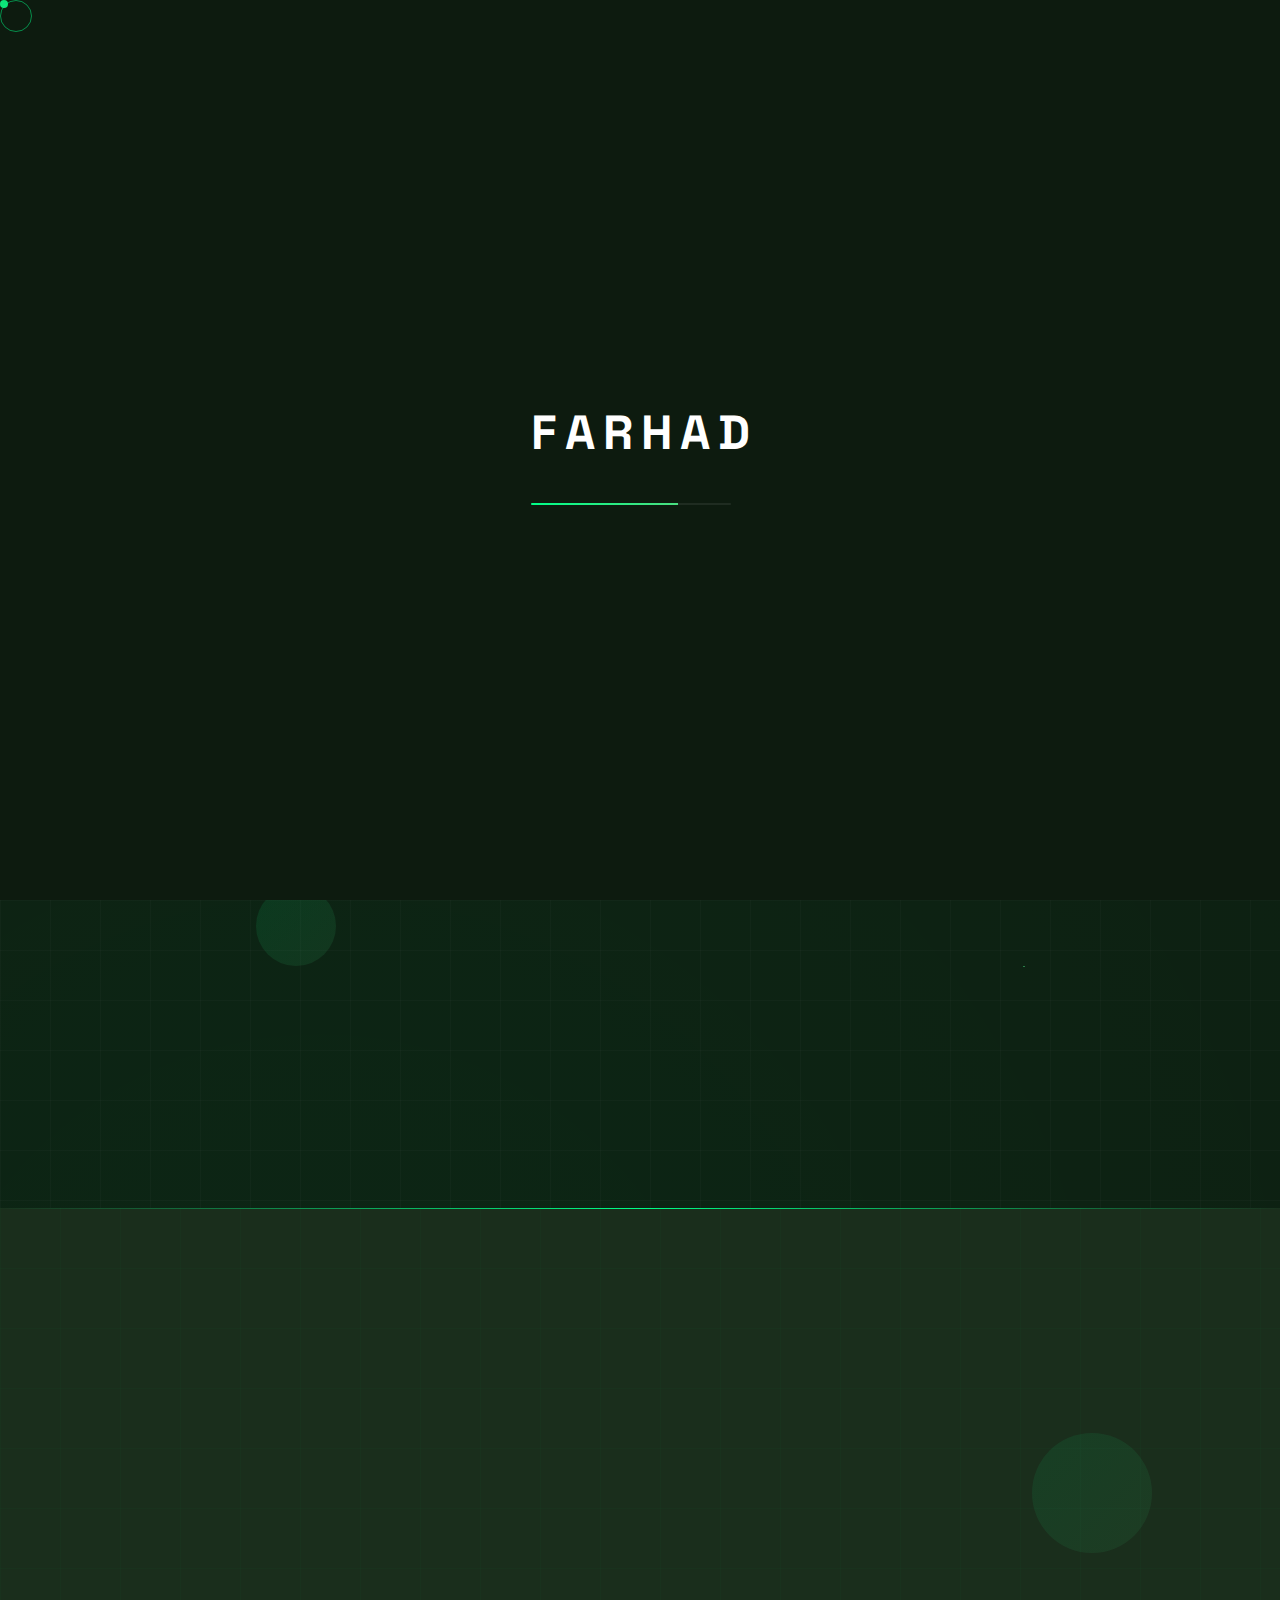
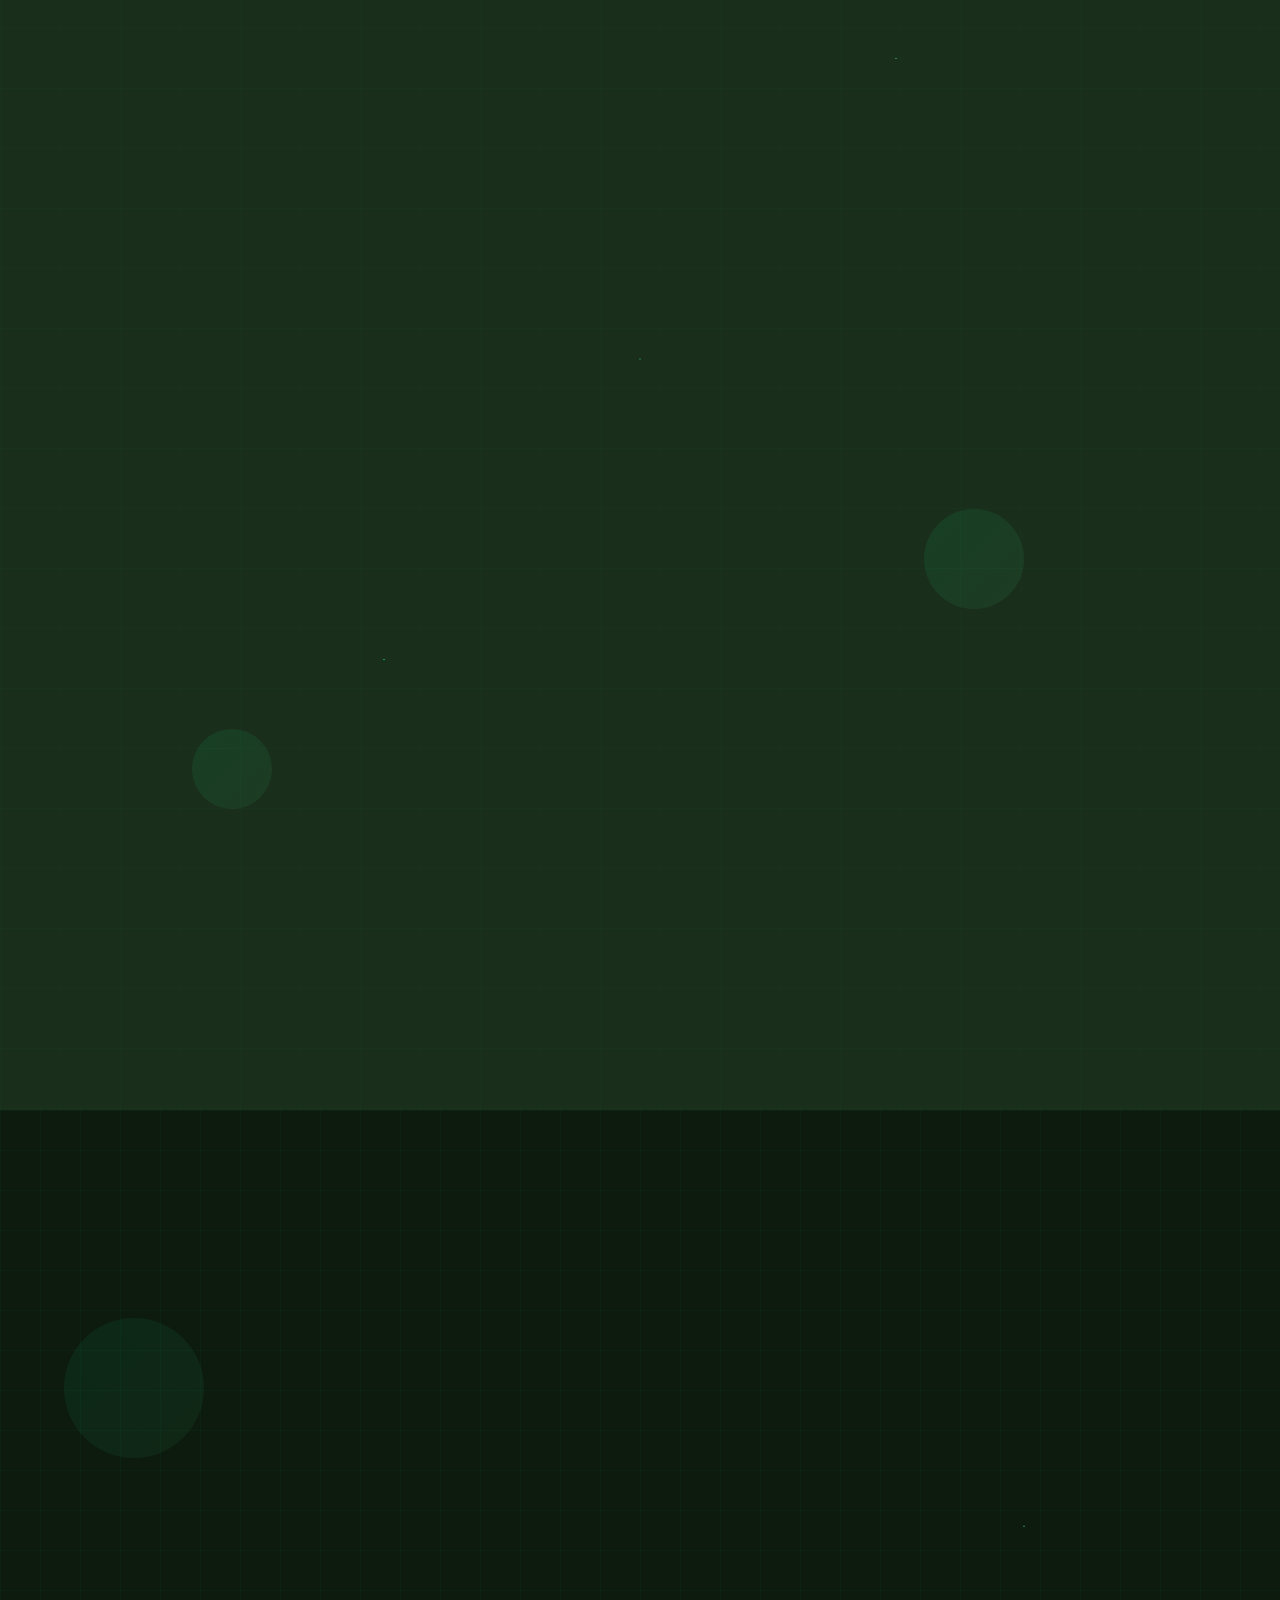
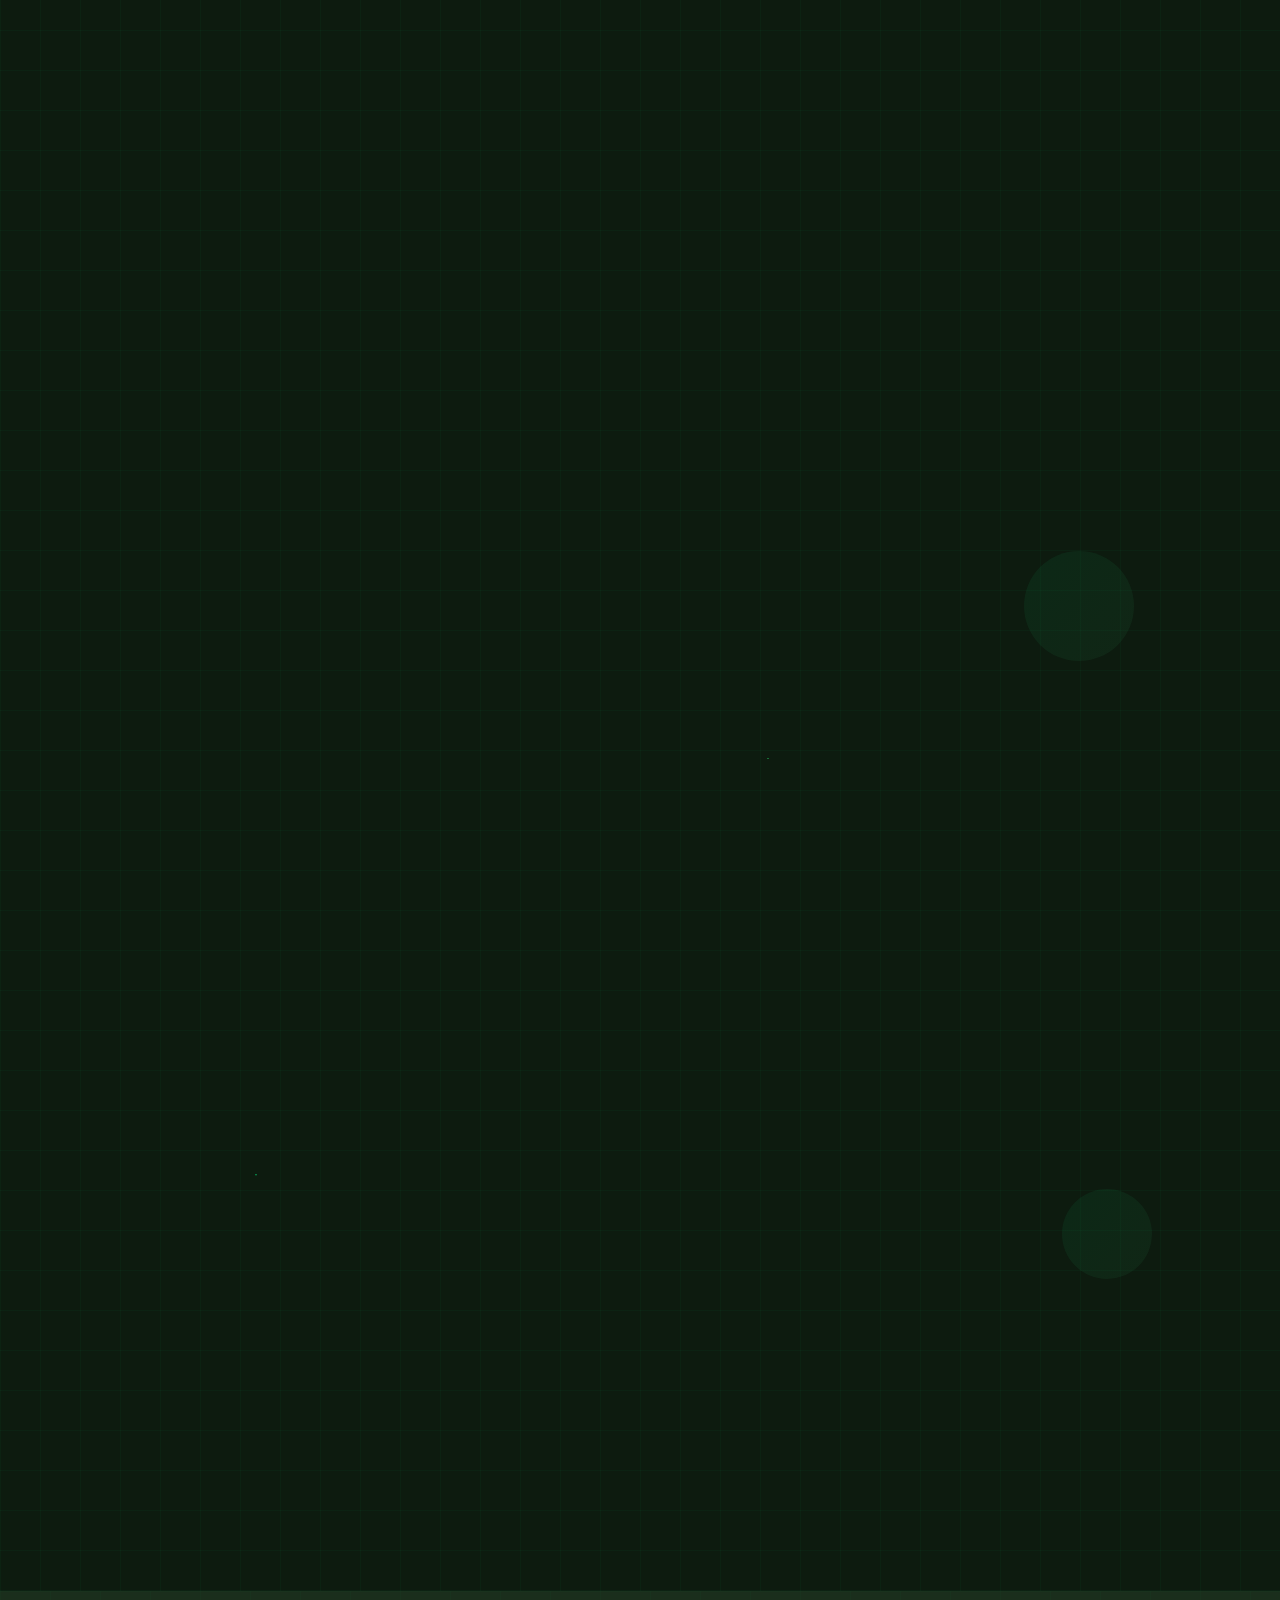
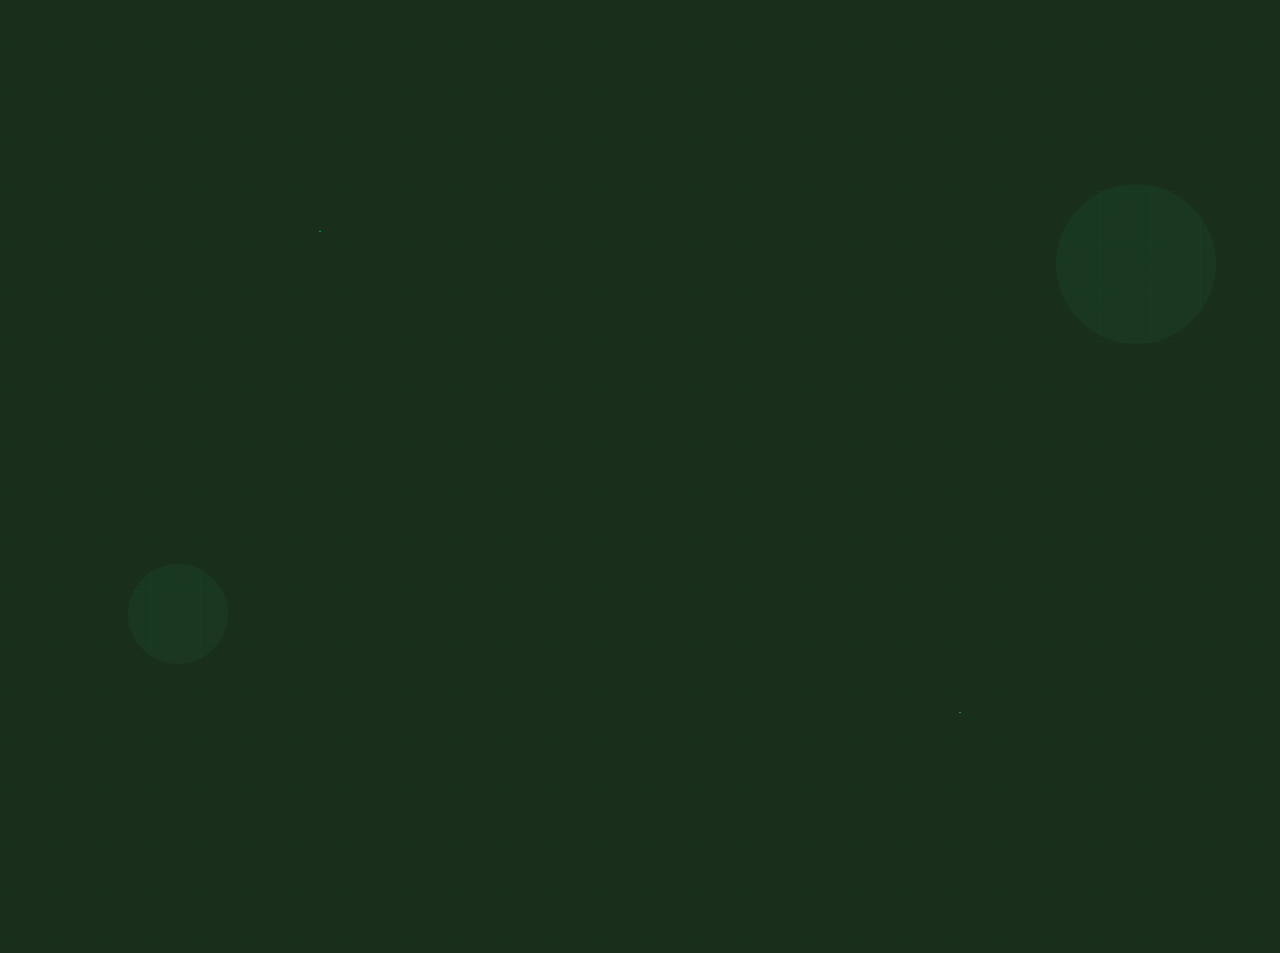
<file: index.html>
<!DOCTYPE html>
<html lang="en">
<head>
    <meta charset="UTF-8">
    <meta name="viewport" content="width=device-width, initial-scale=1.0">
    <meta name="description" content="Farhad Hossain - Creative Frontend Developer. Crafting digital experiences with modern web technologies.">
    <meta name="keywords" content="web developer, frontend developer, creative developer, UI/UX, React, JavaScript">
    <meta name="author" content="Farhad Hossain">

    <!-- Open Graph Meta Tags -->
    <meta property="og:title" content="Farhad Hossain - Creative Frontend Developer">
    <meta property="og:description" content="Crafting digital experiences with modern web technologies.">
    <meta property="og:type" content="website">
    <meta property="og:url" content="">
    <meta property="og:image" content="">

    <!-- Twitter Card Meta Tags -->
    <meta name="twitter:card" content="summary_large_image">
    <meta name="twitter:title" content="Farhad Hossain - Creative Frontend Developer">
    <meta name="twitter:description" content="Crafting digital experiences with modern web technologies.">
    <meta name="twitter:image" content="">

    <!-- Additional SEO Meta Tags -->
    <meta name="robots" content="index, follow">
    <meta name="language" content="English">
    <meta name="revisit-after" content="7 days">

    <title>Farhad Hossain - Creative Frontend Developer</title>

    <!-- Favicon -->
    <link rel="icon" type="image/svg+xml" href="assets/favicon.svg">

    <!-- Google Fonts -->
    <link href="https://fonts.googleapis.com/css2?family=Space+Grotesk:wght@300;400;500;600;700&family=JetBrains+Mono:wght@300;400;500;600&display=swap" rel="stylesheet">

    <!-- Custom Font - Whispering Signature -->
    <link href="https://fonts.googleapis.com/css2?family=Dancing+Script:wght@400;500;600;700&display=swap" rel="stylesheet">

    <!-- Font Awesome -->
    <link rel="stylesheet" href="https://cdnjs.cloudflare.com/ajax/libs/font-awesome/6.4.0/css/all.min.css">

    <!-- AOS Animation Library -->
    <link href="https://unpkg.com/aos@2.3.1/dist/aos.css" rel="stylesheet">

    <!-- Custom Fonts -->
    <link rel="stylesheet" href="fonts/fonts.css">

    <!-- Custom CSS -->
    <link rel="stylesheet" href="css/style.css">
</head>
<body>
    <!-- Cursor -->
    <div class="cursor"></div>
    <div class="cursor-follower"></div>

    <!-- Loading Screen -->
    <div class="loading-screen" id="loading-screen">
        <div class="loading-content">
            <div class="loading-text">
                <span>F</span><span>A</span><span>R</span><span>H</span><span>A</span><span>D</span>
            </div>
            <div class="loading-bar">
                <div class="loading-progress"></div>
            </div>
        </div>
    </div>

    <!-- Profile Circle -->
    <div class="profile-circle">
        <div class="profile-image">
            <img src="assets/pic.jpg" alt="Farhad Hossain" onerror="this.style.display='none'; this.nextElementSibling.style.display='flex';">
            <div class="profile-placeholder">
                <i class="fas fa-user"></i>
            </div>
        </div>
        <div class="status-dot"></div>
    </div>

    <!-- Hero Section -->
    <section id="home" class="hero">
        <div class="hero-bg">
            <div class="hero-grid"></div>
            <div class="hero-particles"></div>
            <div class="floating-elements">
                <div class="floating-shape shape-1"></div>
                <div class="floating-shape shape-2"></div>
                <div class="floating-shape shape-3"></div>
            </div>
        </div>

        <div class="hero-content">
            <div class="hero-main">
                <div class="hero-intro" data-aos="fade-up">
                    <div class="hero-greeting">
                        <span class="greeting-text">Hello, I'm</span>
                        <div class="name-highlight">
                            <span class="first-name">Farhad</span>
                            <span class="last-name">Hossain</span>
                        </div>
                    </div>
                </div>

                <div class="hero-title-section" data-aos="fade-up" data-aos-delay="200">
                    <h1 class="hero-title">
                        <span class="title-line">Frontend Developer</span>
                        <span class="title-line">& UI Designer</span>
                    </h1>
                    <div class="title-decoration">
                        <div class="decoration-line"></div>
                        <div class="decoration-dot"></div>
                    </div>
                </div>

                <div class="hero-description" data-aos="fade-up" data-aos-delay="400">
                    <p class="description-text">
                        I create <span class="highlight">beautiful</span> and <span class="highlight">functional</span>
                        web experiences that users love. Passionate about clean code, modern design,
                        and bringing ideas to life through technology.
                    </p>
                </div>

                <div class="hero-stats" data-aos="fade-up" data-aos-delay="600">
                    <div class="stat-item">
                        <span class="stat-number">3+</span>
                        <span class="stat-label">Years Experience</span>
                    </div>
                    <div class="stat-item">
                        <span class="stat-number">50+</span>
                        <span class="stat-label">Projects Completed</span>
                    </div>
                    <div class="stat-item">
                        <span class="stat-number">100%</span>
                        <span class="stat-label">Client Satisfaction</span>
                    </div>
                    <div class="stat-item">
                        <span class="stat-number">24/7</span>
                        <span class="stat-label">Available</span>
                    </div>
                </div>

                <div class="hero-actions" data-aos="fade-up" data-aos-delay="800">
                    <a href="#work" class="btn btn-primary">
                        <span>View My Work</span>
                        <i class="fas fa-arrow-right"></i>
                    </a>
                    <a href="#contact" class="btn btn-outline">
                        <span>Get In Touch</span>
                        <i class="fas fa-paper-plane"></i>
                    </a>
                    <div class="social-links">
                        <a href="#" class="social-link" title="GitHub">
                            <i class="fab fa-github"></i>
                        </a>
                        <a href="#" class="social-link" title="LinkedIn">
                            <i class="fab fa-linkedin"></i>
                        </a>
                        <a href="#" class="social-link" title="Twitter">
                            <i class="fab fa-twitter"></i>
                        </a>
                         <a href="#" class="social-link" title="Facebook">
                            <i class="fab fa-facebook"></i>
                        </a>
                    </div>
                </div>
            </div>

            <div class="hero-visual" data-aos="fade-up" data-aos-delay="1000">
                <div class="visual-container">
                    <div class="code-window">
                        <div class="window-header">
                            <div class="window-controls">
                                <span class="control red"></span>
                                <span class="control yellow"></span>
                                <span class="control green"></span>
                            </div>
                            <span class="window-title">portfolio.js</span>
                        </div>
                        <div class="window-content">
                            <div class="code-line">
                                <span class="line-number">1</span>
                                <span class="code-text">
                                    <span class="keyword">const</span>
                                    <span class="variable">developer</span> = {
                                </span>
                            </div>
                            <div class="code-line">
                                <span class="line-number">2</span>
                                <span class="code-text">
                                    &nbsp;&nbsp;<span class="property">name</span>:
                                    <span class="string">'Farhad Hossain'</span>,
                                </span>
                            </div>
                            <div class="code-line">
                                <span class="line-number">3</span>
                                <span class="code-text">
                                    &nbsp;&nbsp;<span class="property">skills</span>:
                                    <span class="array">['React', 'JS', 'CSS']</span>,
                                </span>
                            </div>
                            <div class="code-line">
                                <span class="line-number">4</span>
                                <span class="code-text">
                                    &nbsp;&nbsp;<span class="property">passion</span>:
                                    <span class="string">'Creating Amazing UX'</span>
                                </span>
                            </div>
                            <div class="code-line">
                                <span class="line-number">5</span>
                                <span class="code-text">};</span>
                            </div>
                        </div>
                    </div>
                    <div class="code-glow"></div>
                </div>
            </div>

            <div class="hero-bottom" data-aos="fade-up" data-aos-delay="1200">
                <div class="scroll-indicator">
                    <span>Discover More</span>
                    <div class="scroll-arrow">
                        <i class="fas fa-chevron-down"></i>
                    </div>
                </div>
            </div>
        </div>
    </section>

    <!-- About Section -->
    <section id="about" class="about">
        <div class="about-bg">
            <div class="about-grid"></div>
            <div class="about-particles"></div>
            <div class="about-floating-elements">
                <div class="about-floating-shape about-shape-1"></div>
                <div class="about-floating-shape about-shape-2"></div>
                <div class="about-floating-shape about-shape-3"></div>
            </div>
        </div>

        <div class="container">
            <div class="section-header" data-aos="fade-up">
                <span class="section-number">02</span>
                <h2 class="section-title">About Me</h2>
                <p class="section-subtitle">Get to know the person behind the code</p>
            </div>

            <div class="about-content">
                <div class="about-profile" data-aos="fade-right">
                    <div class="profile-image-container">
                        <div class="profile-image-wrapper">
                            <img src="assets/pic.jpg" alt="Farhad Hossain" class="profile-image" onerror="this.style.display='none'; this.nextElementSibling.style.display='flex';">
                            <div class="profile-placeholder">
                                <i class="fas fa-user"></i>
                            </div>
                        </div>
                        <div class="profile-border-animation"></div>
                        <div class="profile-glow"></div>
                    </div>

                    <div class="profile-info">
                        <h3 class="profile-name">Farhad Hossain</h3>
                        <p class="profile-title">Frontend Developer & UI Designer</p>
                        <div class="profile-location">
                            <i class="fas fa-map-marker-alt"></i>
                            <span>Bangladesh</span>
                        </div>
                    </div>
                </div>

                <div class="about-details" data-aos="fade-left">
                    <div class="about-text">
                        <h3>Who I Am</h3>
                        <p>
                            I'm a passionate frontend developer with a keen eye for design and a love for creating
                            seamless user experiences. With over 3 years of experience in web development, I specialize
                            in building modern, responsive websites and applications that not only look great but
                            perform exceptionally.
                        </p>
                        <p>
                            My journey in web development started with curiosity and has evolved into a career
                            driven by innovation and continuous learning. I believe in writing clean, maintainable
                            code and staying up-to-date with the latest technologies and best practices.
                        </p>

                        <div class="about-highlights">
                            <div class="highlight-item">
                                <i class="fas fa-code"></i>
                                <div>
                                    <h4>Clean Code</h4>
                                    <p>Writing maintainable and scalable code</p>
                                </div>
                            </div>
                            <div class="highlight-item">
                                <i class="fas fa-mobile-alt"></i>
                                <div>
                                    <h4>Responsive Design</h4>
                                    <p>Creating seamless experiences across all devices</p>
                                </div>
                            </div>
                            <div class="highlight-item">
                                <i class="fas fa-rocket"></i>
                                <div>
                                    <h4>Performance</h4>
                                    <p>Optimizing for speed and user experience</p>
                                </div>
                            </div>
                        </div>
                    </div>

                    <div class="skills-section">
                        <h3>Technical Skills</h3>
                        <div class="skills-grid">
                            <div class="skill-category">
                                <h4>Frontend Technologies</h4>
                                <div class="skill-list">
                                    <span class="skill-tag">React</span>
                                    <span class="skill-tag">JavaScript</span>
                                    <span class="skill-tag">TypeScript</span>
                                    <span class="skill-tag">Next.js</span>
                                    <span class="skill-tag">CSS3</span>
                                    <span class="skill-tag">HTML5</span>
                                    <span class="skill-tag">Tailwind CSS</span>
                                    <span class="skill-tag">SASS</span>
                                </div>
                            </div>
                            <div class="skill-category">
                                <h4>Tools & Design</h4>
                                <div class="skill-list">
                                    <span class="skill-tag">Git</span>
                                    <span class="skill-tag">Figma</span>
                                    <span class="skill-tag">VS Code</span>
                                    <span class="skill-tag">Webpack</span>
                                    <span class="skill-tag">Vite</span>
                                    <span class="skill-tag">Adobe XD</span>
                                </div>
                            </div>
                        </div>
                    </div>
                </div>
            </div>
        </div>
    </section>

    <!-- Work Section -->
    <section id="work" class="work">
        <div class="work-bg">
            <div class="work-grid"></div>
            <div class="work-particles"></div>
            <div class="work-floating-elements">
                <div class="work-floating-shape work-shape-1"></div>
                <div class="work-floating-shape work-shape-2"></div>
                <div class="work-floating-shape work-shape-3"></div>
            </div>
        </div>

        <div class="container">
            <div class="section-header" data-aos="fade-up">
                <span class="section-number">03</span>
                <h2 class="section-title">Featured Work</h2>
                <p class="section-subtitle">A showcase of my recent projects and creative solutions</p>
            </div>

            <div class="work-filter" data-aos="fade-up" data-aos-delay="200">
                <button class="filter-btn active" data-filter="all">All Projects</button>
                <button class="filter-btn" data-filter="web">Web Apps</button>
                <button class="filter-btn" data-filter="ecommerce">E-commerce</button>
                <button class="filter-btn" data-filter="ui">UI/UX</button>
                <button class="filter-btn" data-filter="portfolio">Portfolio</button>
            </div>

            <div class="projects-grid">
                <div class="project-item" data-category="ecommerce" data-aos="fade-up" data-aos-delay="300">
                    <div class="project-card">
                        <div class="project-image">
                            <div class="project-overlay">
                                <div class="overlay-content">
                                    <h3>NovaWear</h3>
                                    <p>Modern E-commerce Platform</p>
                                    <div class="project-links">
                                        <a href="https://novawear-ecommerce.vercel.app/" target="_blank" class="link-btn" title="Live Demo">
                                            <i class="fas fa-external-link-alt"></i>
                                        </a>
                                        <a href="https://github.com/farhad-iptv/novawear-ecommerce" target="_blank" class="link-btn" title="GitHub">
                                            <i class="fab fa-github"></i>
                                        </a>
                                    </div>
                                </div>
                            </div>
                            <div class="image-placeholder">
                                <i class="fas fa-shopping-cart"></i>
                            </div>
                        </div>
                        <div class="project-info">
                            <div class="project-meta">
                                <span class="project-category">E-commerce</span>
                                <span class="project-year">2024</span>
                            </div>
                            <h3 class="project-name">NovaWear</h3>
                            <p class="project-desc">Fashion retail platform with advanced filtering, shopping cart, and seamless checkout experience.</p>
                            <div class="project-tech">
                                <span>HTML</span>
                                <span>CSS</span>
                                <span>JavaScript</span>
                                <span>PHP</span>
                            </div>
                            <div class="project-actions">
                                <a href="https://novawear-ecommerce.vercel.app/" target="_blank" class="project-link">
                                    <i class="fas fa-external-link-alt"></i>
                                    Live Demo
                                </a>
                                <a href="https://github.com/farhad-iptv/novawear-ecommerce" target="_blank" class="project-link">
                                    <i class="fab fa-github"></i>
                                    GitHub
                                </a>
                            </div>
                        </div>
                    </div>
                </div>

                <div class="project-item" data-category="web" data-aos="fade-up" data-aos-delay="400">
                    <div class="project-card">
                        <div class="project-image">
                            <div class="project-overlay">
                                <div class="overlay-content">
                                    <h3>TrackFlow</h3>
                                    <p>Project Management Tool</p>
                                    <div class="project-links">
                                        <a href="https://trackflow-project.vercel.app/" target="_blank" class="link-btn" title="Live Demo">
                                            <i class="fas fa-external-link-alt"></i>
                                        </a>
                                        <a href="https://github.com/farhad-iptv/trackflow-project" target="_blank" class="link-btn" title="GitHub">
                                            <i class="fab fa-github"></i>
                                        </a>
                                    </div>
                                </div>
                            </div>
                            <div class="image-placeholder">
                                <i class="fas fa-chart-line"></i>
                            </div>
                        </div>
                        <div class="project-info">
                            <div class="project-meta">
                                <span class="project-category">Web App</span>
                                <span class="project-year">2024</span>
                            </div>
                            <h3 class="project-name">TrackFlow</h3>
                            <p class="project-desc">Comprehensive project management and workflow tracking application with real-time updates.</p>
                            <div class="project-tech">
                                <span>React</span>
                                <span>Node.js</span>
                                <span>MySQL</span>
                                <span>Socket.io</span>
                            </div>
                            <div class="project-actions">
                                <a href="https://trackflow-project.vercel.app/" target="_blank" class="project-link">
                                    <i class="fas fa-external-link-alt"></i>
                                    Live Demo
                                </a>
                                <a href="https://github.com/farhad-iptv/trackflow-project" target="_blank" class="project-link">
                                    <i class="fab fa-github"></i>
                                    GitHub
                                </a>
                            </div>
                        </div>
                    </div>
                </div>

                <div class="project-item" data-category="ui" data-aos="fade-up" data-aos-delay="500">
                    <div class="project-card">
                        <div class="project-image">
                            <div class="project-overlay">
                                <div class="overlay-content">
                                    <h3>TasteBite</h3>
                                    <p>Food Delivery Interface</p>
                                    <div class="project-links">
                                        <a href="https://tastebite-food.vercel.app/" target="_blank" class="link-btn" title="Live Demo">
                                            <i class="fas fa-external-link-alt"></i>
                                        </a>
                                        <a href="https://github.com/farhad-iptv/tastebite-food" target="_blank" class="link-btn" title="GitHub">
                                            <i class="fab fa-github"></i>
                                        </a>
                                    </div>
                                </div>
                            </div>
                            <div class="image-placeholder">
                                <i class="fas fa-utensils"></i>
                            </div>
                        </div>
                        <div class="project-info">
                            <div class="project-meta">
                                <span class="project-category">UI/UX</span>
                                <span class="project-year">2023</span>
                            </div>
                            <h3 class="project-name">TasteBite</h3>
                            <p class="project-desc">Intuitive food delivery app interface with smooth user experience and modern design.</p>
                            <div class="project-tech">
                                <span>HTML</span>
                                <span>SCSS</span>
                                <span>JavaScript</span>
                                <span>Figma</span>
                            </div>
                            <div class="project-actions">
                                <a href="https://tastebite-food.vercel.app/" target="_blank" class="project-link">
                                    <i class="fas fa-external-link-alt"></i>
                                    Live Demo
                                </a>
                                <a href="https://github.com/farhad-iptv/tastebite-food" target="_blank" class="project-link">
                                    <i class="fab fa-github"></i>
                                    GitHub
                                </a>
                            </div>
                        </div>
                    </div>
                </div>

                <div class="project-item" data-category="portfolio" data-aos="fade-up" data-aos-delay="600">
                    <div class="project-card">
                        <div class="project-image">
                            <div class="project-overlay">
                                <div class="overlay-content">
                                    <h3>Creative Portfolio</h3>
                                    <p>Personal Portfolio Website</p>
                                    <div class="project-links">
                                        <a href="https://my-demo-project-ashy.vercel.app/" target="_blank" class="link-btn" title="Live Demo">
                                            <i class="fas fa-external-link-alt"></i>
                                        </a>
                                        <a href="https://github.com/farhad-iptv/portfolio-website" target="_blank" class="link-btn" title="GitHub">
                                            <i class="fab fa-github"></i>
                                        </a>
                                    </div>
                                </div>
                            </div>
                            <div class="image-placeholder">
                                <i class="fas fa-user-circle"></i>
                            </div>
                        </div>
                        <div class="project-info">
                            <div class="project-meta">
                                <span class="project-category">Portfolio</span>
                                <span class="project-year">2024</span>
                            </div>
                            <h3 class="project-name">Creative Portfolio</h3>
                            <p class="project-desc">Modern, responsive portfolio website with dark theme and smooth animations.</p>
                            <div class="project-tech">
                                <span>HTML</span>
                                <span>CSS</span>
                                <span>JavaScript</span>
                                <span>AOS</span>
                            </div>
                            <div class="project-actions">
                                <a href="https://my-demo-project-ashy.vercel.app/" target="_blank" class="project-link">
                                    <i class="fas fa-external-link-alt"></i>
                                    Live Demo
                                </a>
                                <a href="https://github.com/farhad-iptv/portfolio-website" target="_blank" class="project-link">
                                    <i class="fab fa-github"></i>
                                    GitHub
                                </a>
                            </div>
                        </div>
                    </div>
                </div>

                <div class="project-item" data-category="web" data-aos="fade-up" data-aos-delay="700">
                    <div class="project-card">
                        <div class="project-image">
                            <div class="project-overlay">
                                <div class="overlay-content">
                                    <h3>WeatherNow</h3>
                                    <p>Weather Dashboard App</p>
                                    <div class="project-links">
                                        <a href="https://weathernow-dashboard.vercel.app/" target="_blank" class="link-btn" title="Live Demo">
                                            <i class="fas fa-external-link-alt"></i>
                                        </a>
                                        <a href="https://github.com/farhad-iptv/weathernow-dashboard" target="_blank" class="link-btn" title="GitHub">
                                            <i class="fab fa-github"></i>
                                        </a>
                                    </div>
                                </div>
                            </div>
                            <div class="image-placeholder">
                                <i class="fas fa-cloud-sun"></i>
                            </div>
                        </div>
                        <div class="project-info">
                            <div class="project-meta">
                                <span class="project-category">Web App</span>
                                <span class="project-year">2023</span>
                            </div>
                            <h3 class="project-name">WeatherNow</h3>
                            <p class="project-desc">Real-time weather dashboard with location-based forecasts and interactive maps.</p>
                            <div class="project-tech">
                                <span>React</span>
                                <span>API</span>
                                <span>CSS3</span>
                                <span>Charts.js</span>
                            </div>
                            <div class="project-actions">
                                <a href="https://weathernow-dashboard.vercel.app/" target="_blank" class="project-link">
                                    <i class="fas fa-external-link-alt"></i>
                                    Live Demo
                                </a>
                                <a href="https://github.com/farhad-iptv/weathernow-dashboard" target="_blank" class="project-link">
                                    <i class="fab fa-github"></i>
                                    GitHub
                                </a>
                            </div>
                        </div>
                    </div>
                </div>

                <div class="project-item" data-category="ecommerce" data-aos="fade-up" data-aos-delay="800">
                    <div class="project-card">
                        <div class="project-image">
                            <div class="project-overlay">
                                <div class="overlay-content">
                                    <h3>TechStore</h3>
                                    <p>Electronics E-commerce</p>
                                    <div class="project-links">
                                        <a href="https://techstore-electronics.vercel.app/" target="_blank" class="link-btn" title="Live Demo">
                                            <i class="fas fa-external-link-alt"></i>
                                        </a>
                                        <a href="https://github.com/farhad-iptv/techstore-electronics" target="_blank" class="link-btn" title="GitHub">
                                            <i class="fab fa-github"></i>
                                        </a>
                                    </div>
                                </div>
                            </div>
                            <div class="image-placeholder">
                                <i class="fas fa-laptop"></i>
                            </div>
                        </div>
                        <div class="project-info">
                            <div class="project-meta">
                                <span class="project-category">E-commerce</span>
                                <span class="project-year">2023</span>
                            </div>
                            <h3 class="project-name">TechStore</h3>
                            <p class="project-desc">Electronics e-commerce platform with product comparison and review system.</p>
                            <div class="project-tech">
                                <span>Vue.js</span>
                                <span>Laravel</span>
                                <span>MySQL</span>
                                <span>Stripe</span>
                            </div>
                            <div class="project-actions">
                                <a href="https://techstore-electronics.vercel.app/" target="_blank" class="project-link">
                                    <i class="fas fa-external-link-alt"></i>
                                    Live Demo
                                </a>
                                <a href="https://github.com/farhad-iptv/techstore-electronics" target="_blank" class="project-link">
                                    <i class="fab fa-github"></i>
                                    GitHub
                                </a>
                            </div>
                        </div>
                    </div>
                </div>
            </div>

            <div class="work-cta" data-aos="fade-up" data-aos-delay="900">
                <h3>Interested in working together?</h3>
                <p>I'm always excited to take on new challenges and bring creative ideas to life.</p>
                <a href="#contact" class="btn btn-primary">
                    <span>Let's Talk</span>
                    <i class="fas fa-arrow-right"></i>
                </a>
            </div>
        </div>
    </section>

    <!-- Footer Section -->
    <footer id="contact" class="footer">
        <div class="footer-bg">
            <div class="footer-grid"></div>
            <div class="footer-particles"></div>
            <div class="footer-floating-elements">
                <div class="footer-floating-shape footer-shape-1"></div>
                <div class="footer-floating-shape footer-shape-2"></div>
            </div>
        </div>

        <div class="container">
            <div class="footer-content">
                <div class="footer-main" data-aos="fade-up">
                    <div class="footer-intro">
                        <div class="intro-badge">
                            <i class="fas fa-rocket"></i>
                            <span>Let's Work Together</span>
                        </div>
                        <h2 class="footer-title">Ready to Start Your Next Project?</h2>
                        <p class="footer-subtitle">
                            Transform your ideas into stunning digital experiences. Let's collaborate and create something extraordinary.
                        </p>
                        <div class="intro-features">
                            <div class="feature-item">
                                <i class="fas fa-lightning-bolt"></i>
                                <span>Fast Delivery</span>
                            </div>
                            <div class="feature-item">
                                <i class="fas fa-palette"></i>
                                <span>Creative Design</span>
                            </div>
                            <div class="feature-item">
                                <i class="fas fa-code"></i>
                                <span>Clean Code</span>
                            </div>
                        </div>
                    </div>

                    <div class="contact-methods">
                        <div class="contact-item" data-aos="fade-up" data-aos-delay="200">
                            <div class="contact-icon">
                                <i class="fas fa-envelope"></i>
                            </div>
                            <div class="contact-info">
                                <h3>Email Me</h3>
                                <p>hossainfarhad491@gmail.com</p>
                                <a href="mailto:hossainfarhad491@gmail.com" class="contact-link">Send Message</a>
                            </div>
                        </div>

                        <div class="contact-item" data-aos="fade-up" data-aos-delay="300">
                            <div class="contact-icon">
                                <i class="fas fa-phone"></i>
                            </div>
                            <div class="contact-info">
                                <h3>Call Me</h3>
                                <p>+8801993-813413</p>
                                <a href="tel:+8801993-813413" class="contact-link">Call Now</a>
                            </div>
                        </div>

                        <div class="contact-item" data-aos="fade-up" data-aos-delay="400">
                            <div class="contact-icon">
                                <i class="fas fa-map-marker-alt"></i>
                            </div>
                            <div class="contact-info">
                                <h3>Location</h3>
                                <p>Jashore, Khulna, Bangladesh</p>
                                <a href="#" class="contact-link">View Map</a>
                            </div>
                        </div>
                    </div>

                    <div class="footer-cta" data-aos="fade-up" data-aos-delay="500">
                        <h3>Ready to Start Your Project?</h3>
                        <div class="cta-buttons">
                            <a href="mailto:hossainfarhad491@gmail.com" class="btn btn-primary">
                                <span>Get In Touch</span>
                                <i class="fas fa-paper-plane"></i>
                            </a>
                            <a href="#" class="btn btn-outline">
                                <span>Download CV</span>
                                <i class="fas fa-download"></i>
                            </a>
                        </div>
                    </div>
                </div>
            </div>

            <div class="footer-bottom" data-aos="fade-up" data-aos-delay="700">
                <div class="footer-divider"></div>
                <div class="footer-bottom-content">
                    <div class="footer-brand">
                        <span class="brand-name">Farhad Hossain</span>
                        <span class="brand-tagline">Frontend Developer & UI Designer</span>
                    </div>
                    <div class="footer-copyright">
                        <p>&copy; 2025 | All rights reserved.</p>
                        <p>Made with <i class="fas fa-heart"></i> using HTML, CSS & JavaScript</p>
                    </div>
                    <div class="footer-status">
                        <div class="status-indicator">
                            <div class="status-dot"></div>
                            <span>Available for work</span>
                        </div>
                    </div>
                </div>
            </div>
        </div>
    </footer>

    <!-- Scripts -->
    <script src="https://unpkg.com/aos@2.3.1/dist/aos.js"></script>
    <script src="js/script.js"></script>
</body>
</html>
</file>
<file: fonts/fonts.css>
/* ===== CUSTOM FONTS ===== */

/* Whispering Signature Font */
/* To use the actual Whispering Signature font, place the font files in this folder and uncomment below: */

/*
@font-face {
  font-family: 'Whispering Signature';
  src: url('./WhisperingSignature.woff2') format('woff2'),
       url('./WhisperingSignature.woff') format('woff'),
       url('./WhisperingSignature.ttf') format('truetype');
  font-weight: normal;
  font-style: normal;
  font-display: swap;
}
*/

/* Fallback signature-style fonts */
@import url('https://fonts.googleapis.com/css2?family=Dancing+Script:wght@400;500;600;700&display=swap');
@import url('https://fonts.googleapis.com/css2?family=Great+Vibes&display=swap');
@import url('https://fonts.googleapis.com/css2?family=Allura&display=swap');

/* Font stack with multiple signature-style options */
.signature-font {
  font-family: 'Whispering Signature', 'Dancing Script', 'Great Vibes', 'Allura', cursive;
}

/* Instructions for adding Whispering Signature font:
1. Download the Whispering Signature font files (.ttf, .woff, .woff2)
2. Place them in the portfolio2/fonts/ folder
3. Uncomment the @font-face declaration above
4. Update the file paths if needed
5. The font will automatically be used as the primary choice
*/
</file>
<file: css/style.css>
/* ===== CUSTOM FONTS ===== */
@import url('../fonts/fonts.css');

/* Signature-style fonts for name */
@import url('https://fonts.googleapis.com/css2?family=Dancing+Script:wght@400;500;600;700&display=swap');
@import url('https://fonts.googleapis.com/css2?family=Great+Vibes&display=swap');
@import url('https://fonts.googleapis.com/css2?family=Allura&display=swap');

/* ===== DESIGN SYSTEM ===== */
:root {
  /* Color Palette - Greenish Theme */
  --bg-primary: #0D1B0F;
  --bg-secondary: #1A2E1C;
  --bg-tertiary: #2D4A30;
  --bg-glass: rgba(255, 255, 255, 0.03);
  --bg-glass-hover: rgba(255, 255, 255, 0.06);

  --text-primary: #FFFFFF;
  --text-secondary: #D1E7DD;
  --text-muted: #A3C9AA;
  --text-accent: #00FF88;

  --accent-primary: #00FF88;
  --accent-secondary: #4ADE80;
  --accent-tertiary: #22C55E;
  --accent-gradient: linear-gradient(135deg, #00FF88 0%, #4ADE80 100%);
  --accent-gradient-alt: linear-gradient(135deg, #22C55E 0%, #00FF88 100%);

  --border-primary: rgba(255, 255, 255, 0.08);
  --border-accent: rgba(0, 255, 136, 0.3);

  --shadow-sm: 0 2px 8px rgba(0, 0, 0, 0.1);
  --shadow-md: 0 8px 32px rgba(0, 0, 0, 0.2);
  --shadow-lg: 0 16px 64px rgba(0, 0, 0, 0.3);
  --shadow-glow: 0 0 40px rgba(0, 255, 136, 0.15);

  /* Typography */
  --font-primary: 'Space Grotesk', sans-serif;
  --font-mono: 'JetBrains Mono', monospace;
  --font-signature: 'Whispering Signature', 'Dancing Script', 'Great Vibes', 'Allura', cursive;

  /* Spacing */
  --section-padding: 8rem 0;
  --container-max-width: 1400px;
  --container-padding: 0 3rem;

  /* Border Radius */
  --radius-sm: 0.5rem;
  --radius-md: 1rem;
  --radius-lg: 1.5rem;
  --radius-xl: 2rem;

  /* Transitions */
  --transition-fast: all 0.2s cubic-bezier(0.4, 0, 0.2, 1);
  --transition-normal: all 0.3s cubic-bezier(0.4, 0, 0.2, 1);
  --transition-slow: all 0.6s cubic-bezier(0.4, 0, 0.2, 1);

  /* Z-index */
  --z-cursor: 9999;
  --z-loading: 9998;
  --z-nav: 1000;
  --z-overlay: 100;
}

/* ===== RESET & BASE STYLES ===== */
*,
*::before,
*::after {
  margin: 0;
  padding: 0;
  box-sizing: border-box;
}

html {
  scroll-behavior: smooth;
  font-size: 16px;
  overflow-x: hidden;
}

body {
  font-family: var(--font-primary);
  background: var(--bg-primary);
  background-image:
    radial-gradient(circle at 25% 25%, rgba(0, 255, 136, 0.05) 0%, transparent 50%),
    radial-gradient(circle at 75% 75%, rgba(74, 222, 128, 0.05) 0%, transparent 50%);
  color: var(--text-primary);
  line-height: 1.6;
  overflow-x: hidden;
  min-height: 100vh;
  font-weight: 400;
  -webkit-font-smoothing: antialiased;
  -moz-osx-font-smoothing: grayscale;
}

.container {
  max-width: var(--container-max-width);
  margin: 0 auto;
  padding: var(--container-padding);
}

/* ===== CUSTOM CURSOR ===== */
.cursor {
  position: fixed;
  width: 8px;
  height: 8px;
  background: var(--accent-primary);
  border-radius: 50%;
  pointer-events: none;
  z-index: var(--z-cursor);
  transition: var(--transition-fast);
  mix-blend-mode: difference;
}

.cursor-follower {
  position: fixed;
  width: 32px;
  height: 32px;
  border: 1px solid var(--accent-primary);
  border-radius: 50%;
  pointer-events: none;
  z-index: var(--z-cursor);
  transition: var(--transition-normal);
  opacity: 0.5;
}

/* ===== LOADING SCREEN ===== */
.loading-screen {
  position: fixed;
  top: 0;
  left: 0;
  width: 100%;
  height: 100%;
  background: var(--bg-primary);
  display: flex;
  align-items: center;
  justify-content: center;
  z-index: var(--z-loading);
  transition: var(--transition-slow);
}

.loading-content {
  text-align: center;
}

.loading-text {
  font-size: 3rem;
  font-weight: 700;
  margin-bottom: 2rem;
  display: flex;
  gap: 0.5rem;
}

.loading-text span {
  display: inline-block;
  animation: loadingBounce 1.4s ease-in-out infinite both;
}

.loading-text span:nth-child(1) { animation-delay: -0.32s; }
.loading-text span:nth-child(2) { animation-delay: -0.16s; }
.loading-text span:nth-child(3) { animation-delay: 0s; }
.loading-text span:nth-child(4) { animation-delay: 0.16s; }
.loading-text span:nth-child(5) { animation-delay: 0.32s; }
.loading-text span:nth-child(6) { animation-delay: 0.48s; }

.loading-bar {
  width: 200px;
  height: 2px;
  background: var(--border-primary);
  border-radius: 1px;
  overflow: hidden;
}

.loading-progress {
  height: 100%;
  background: var(--accent-gradient);
  width: 0%;
  animation: loadingProgress 2s ease-in-out infinite;
}

@keyframes loadingBounce {
  0%, 80%, 100% {
    transform: scale(1);
    color: var(--text-secondary);
  }
  40% {
    transform: scale(1.2);
    color: var(--accent-primary);
  }
}

@keyframes loadingProgress {
  0% { width: 0%; }
  50% { width: 70%; }
  100% { width: 100%; }
}

/* ===== PROFILE CIRCLE ===== */
.profile-circle {
  position: fixed;
  top: 2rem;
  right: 2rem;
  width: 80px;
  height: 80px;
  z-index: var(--z-nav);
  cursor: pointer;
  transition: var(--transition-normal);
}

.profile-circle:hover {
  transform: scale(1.05);
}

.profile-image {
  width: 100%;
  height: 100%;
  border-radius: 50%;
  overflow: hidden;
  border: 3px solid var(--accent-primary);
  background: var(--bg-secondary);
  position: relative;
  box-shadow: 0 8px 32px rgba(0, 255, 136, 0.3);
}

.profile-image img {
  width: 100%;
  height: 100%;
  object-fit: cover;
  border-radius: 50%;
}

.profile-placeholder {
  position: absolute;
  top: 0;
  left: 0;
  width: 100%;
  height: 100%;
  display: none;
  align-items: center;
  justify-content: center;
  background: var(--bg-tertiary);
  color: var(--text-muted);
  font-size: 2rem;
  border-radius: 50%;
}

.status-dot {
  position: absolute;
  bottom: 8px;
  right: 8px;
  width: 16px;
  height: 16px;
  background: var(--accent-primary);
  border: 3px solid var(--bg-primary);
  border-radius: 50%;
  animation: pulse 2s infinite;
}

@keyframes pulse {
  0% {
    box-shadow: 0 0 0 0 rgba(0, 255, 136, 0.7);
  }
  70% {
    box-shadow: 0 0 0 10px rgba(0, 255, 136, 0);
  }
  100% {
    box-shadow: 0 0 0 0 rgba(0, 255, 136, 0);
  }
}

/* ===== HERO SECTION ===== */
.hero {
  min-height: 100vh;
  display: flex;
  flex-direction: column;
  justify-content: center;
  position: relative;
  padding: 2rem 0;
  overflow: hidden;
}

.hero-bg {
  position: absolute;
  top: 0;
  left: 0;
  width: 100%;
  height: 100%;
  z-index: -1;
}

.hero-grid {
  position: absolute;
  top: 0;
  left: 0;
  width: 100%;
  height: 100%;
  background-image:
    linear-gradient(rgba(255, 255, 255, 0.02) 1px, transparent 1px),
    linear-gradient(90deg, rgba(255, 255, 255, 0.02) 1px, transparent 1px);
  background-size: 50px 50px;
  animation: gridMove 20s linear infinite;
}

.hero-particles {
  position: absolute;
  top: 0;
  left: 0;
  width: 100%;
  height: 100%;
  background: radial-gradient(circle at 20% 20%, var(--accent-primary) 0px, transparent 1px),
              radial-gradient(circle at 80% 80%, var(--accent-secondary) 0px, transparent 1px),
              radial-gradient(circle at 40% 60%, var(--accent-tertiary) 0px, transparent 1px);
  animation: particleFloat 15s ease-in-out infinite;
}

.floating-elements {
  position: absolute;
  top: 0;
  left: 0;
  width: 100%;
  height: 100%;
  pointer-events: none;
}

.floating-shape {
  position: absolute;
  border-radius: 50%;
  background: linear-gradient(135deg, var(--accent-primary), var(--accent-secondary));
  opacity: 0.1;
  animation: floatShape 20s ease-in-out infinite;
}

.shape-1 {
  width: 100px;
  height: 100px;
  top: 20%;
  left: 10%;
  animation-delay: 0s;
}

.shape-2 {
  width: 150px;
  height: 150px;
  top: 60%;
  right: 15%;
  animation-delay: -7s;
}

.shape-3 {
  width: 80px;
  height: 80px;
  bottom: 20%;
  left: 20%;
  animation-delay: -14s;
}

@keyframes gridMove {
  0% { transform: translate(0, 0); }
  100% { transform: translate(50px, 50px); }
}

@keyframes particleFloat {
  0%, 100% { opacity: 0.3; transform: translateY(0px); }
  50% { opacity: 0.6; transform: translateY(-20px); }
}

@keyframes floatShape {
  0%, 100% {
    transform: translateY(0px) rotate(0deg);
    opacity: 0.1;
  }
  33% {
    transform: translateY(-30px) rotate(120deg);
    opacity: 0.2;
  }
  66% {
    transform: translateY(20px) rotate(240deg);
    opacity: 0.15;
  }
}

.hero-content {
  display: grid;
  grid-template-columns: 1fr 1fr;
  gap: 4rem;
  align-items: center;
  width: 100%;
  max-width: var(--container-max-width);
  margin: 0 auto;
  padding: var(--container-padding);
  z-index: 2;
  min-height: 80vh;
}

.hero-main {
  display: flex;
  flex-direction: column;
  gap: 2rem;
  text-align: left;
  justify-content: center;
}

/* Hero Intro Styles */
.hero-intro {
  display: flex;
  flex-direction: column;
  gap: 1rem;
}

.hero-greeting {
  display: flex;
  flex-direction: column;
  gap: 0.5rem;
}

.greeting-text {
  font-size: 1.2rem;
  color: var(--text-secondary);
  font-weight: 400;
}

.name-highlight {
  display: flex;
  flex-direction: column;
  gap: 0.25rem;
}

.first-name,
.last-name {
  font-family: var(--font-signature);
  font-size: 4rem;
  font-weight: 600;
  line-height: 0.9;
  background: var(--accent-gradient);
  -webkit-background-clip: text;
  -webkit-text-fill-color: transparent;
  background-clip: text;
  font-style: normal;
  letter-spacing: 0.02em;
  text-shadow: 0 2px 10px rgba(0, 255, 136, 0.3);
}

.last-name {
  margin-left: 2rem;
  opacity: 0.9;
  font-weight: 500;
}

/* Hero Title Section */
.hero-title-section {
  display: flex;
  flex-direction: column;
  gap: 1rem;
}

.hero-title {
  font-size: clamp(2.5rem, 6vw, 4rem);
  font-weight: 600;
  line-height: 1.2;
  color: var(--text-primary);
}

.title-line {
  display: block;
  position: relative;
}

.title-line:first-child {
  color: var(--text-primary);
}

.title-line:last-child {
  background: var(--accent-gradient);
  -webkit-background-clip: text;
  -webkit-text-fill-color: transparent;
  background-clip: text;
  margin-left: 1rem;
}

.title-decoration {
  display: flex;
  align-items: center;
  gap: 1rem;
  margin-top: 0.5rem;
}

.decoration-line {
  width: 60px;
  height: 2px;
  background: var(--accent-gradient);
  border-radius: 1px;
}

.decoration-dot {
  width: 8px;
  height: 8px;
  background: var(--accent-primary);
  border-radius: 50%;
  animation: pulse 2s infinite;
}

/* Hero Description */
.hero-description {
  display: flex;
  flex-direction: column;
  gap: 1rem;
}

.description-text {
  font-size: 1.1rem;
  line-height: 1.7;
  color: var(--text-secondary);
  max-width: 500px;
}

.description-text .highlight {
  color: var(--accent-primary);
  font-weight: 600;
}

/* Hero Stats */
.hero-stats {
  display: grid;
  grid-template-columns: repeat(2, 1fr);
  gap: 1.5rem 2rem;
  padding: 1.5rem 0;
}

.hero-stats .stat-item {
  display: flex;
  flex-direction: column;
  gap: 0.25rem;
}

.hero-stats .stat-number {
  font-size: 1.8rem;
  font-weight: 700;
  color: var(--accent-primary);
  line-height: 1;
  transition: all 0.3s ease;
  display: inline-block;
}

.hero-stats .stat-number.counting {
  animation: counterPulse 0.1s ease-in-out;
  text-shadow: 0 0 15px rgba(0, 255, 136, 0.4);
}

.hero-stats .stat-item {
  transition: all 0.3s ease;
}

.hero-stats .stat-item:hover .stat-number {
  transform: scale(1.05);
  text-shadow: 0 0 20px rgba(0, 255, 136, 0.6);
}

@keyframes counterPulse {
  0% { transform: scale(1); }
  50% { transform: scale(1.05); }
  100% { transform: scale(1); }
}

@keyframes counterComplete {
  0% {
    transform: scale(1);
    color: var(--accent-primary);
  }
  50% {
    transform: scale(1.15);
    color: var(--accent-secondary);
    text-shadow: 0 0 20px rgba(0, 255, 136, 0.6);
  }
  100% {
    transform: scale(1);
    color: var(--accent-primary);
    text-shadow: 0 2px 10px rgba(0, 255, 136, 0.3);
  }
}

.hero-stats .stat-label {
  font-size: 0.85rem;
  color: var(--text-muted);
  text-transform: uppercase;
  letter-spacing: 0.05em;
}

.hero-actions {
  display: flex;
  align-items: center;
  gap: 2rem;
  flex-wrap: wrap;
}

.social-links {
  display: flex;
  gap: 1rem;
  margin-left: 1rem;
}

.social-link {
  width: 40px;
  height: 40px;
  border-radius: 50%;
  background: var(--bg-glass);
  border: 1px solid var(--border-primary);
  display: flex;
  align-items: center;
  justify-content: center;
  color: var(--text-secondary);
  text-decoration: none;
  transition: var(--transition-normal);
  backdrop-filter: blur(10px);
}

.social-link:hover {
  border-color: var(--accent-primary);
  color: var(--accent-primary);
  transform: translateY(-2px);
  box-shadow: 0 5px 20px rgba(0, 255, 136, 0.2);
}

.btn {
  display: inline-flex;
  align-items: center;
  gap: 0.75rem;
  padding: 1rem 2rem;
  border-radius: var(--radius-md);
  text-decoration: none;
  font-weight: 600;
  font-size: 1rem;
  transition: var(--transition-normal);
  border: none;
  cursor: pointer;
  position: relative;
  overflow: hidden;
}

.btn-primary {
  background: var(--accent-gradient);
  color: white;
  box-shadow: var(--shadow-glow);
}

.btn-primary:hover {
  transform: translateY(-2px);
  box-shadow: 0 0 60px rgba(0, 255, 136, 0.3);
}

.btn-outline {
  background: transparent;
  color: var(--text-primary);
  border: 2px solid var(--accent-primary);
}

.btn-outline:hover {
  background: var(--accent-primary);
  color: var(--bg-primary);
  transform: translateY(-2px);
  box-shadow: 0 5px 20px rgba(0, 255, 136, 0.3);
}

/* ===== HERO VISUAL ===== */
.hero-visual {
  display: flex;
  justify-content: center;
  align-items: center;
  width: 100%;
}

.visual-container {
  position: relative;
}

.code-glow {
  position: absolute;
  top: -20px;
  left: -20px;
  right: -20px;
  bottom: -20px;
  background: radial-gradient(circle, rgba(0, 255, 136, 0.1) 0%, transparent 70%);
  border-radius: var(--radius-lg);
  z-index: -1;
  animation: glowPulse 3s ease-in-out infinite;
}

@keyframes glowPulse {
  0%, 100% { opacity: 0.5; transform: scale(1); }
  50% { opacity: 1; transform: scale(1.05); }
}

.code-window {
  background: var(--bg-secondary);
  border: 1px solid var(--border-primary);
  border-radius: var(--radius-lg);
  overflow: hidden;
  box-shadow: var(--shadow-lg);
  max-width: 400px;
  backdrop-filter: blur(20px);
}

.window-header {
  display: flex;
  align-items: center;
  justify-content: space-between;
  padding: 1rem 1.5rem;
  background: var(--bg-tertiary);
  border-bottom: 1px solid var(--border-primary);
}

.window-controls {
  display: flex;
  gap: 0.5rem;
}

.control {
  width: 12px;
  height: 12px;
  border-radius: 50%;
}

.control.red { background: #FF5F57; }
.control.yellow { background: #FFBD2E; }
.control.green { background: #28CA42; }

.window-title {
  font-family: var(--font-mono);
  font-size: 0.8rem;
  color: var(--text-secondary);
}

.window-content {
  padding: 1.5rem;
  font-family: var(--font-mono);
  font-size: 0.85rem;
  line-height: 1.6;
}

.code-line {
  display: flex;
  align-items: center;
  margin-bottom: 0.5rem;
}

.line-number {
  color: var(--text-muted);
  margin-right: 1rem;
  min-width: 20px;
  text-align: right;
  font-size: 0.75rem;
}

.code-text {
  flex: 1;
}

.keyword { color: #FF6B6B; }
.variable { color: #4ECDC4; }
.property { color: #FFE66D; }
.string { color: var(--accent-primary); }
.array { color: #A8E6CF; }

.hero-bottom {
  display: flex;
  justify-content: center;
  margin-top: 3rem;
  grid-column: 1 / -1;
  width: 100%;
}

.scroll-indicator {
  display: flex;
  flex-direction: column;
  align-items: center;
  gap: 1rem;
  color: var(--text-muted);
  font-size: 0.9rem;
  cursor: pointer;
  transition: var(--transition-normal);
}

.scroll-indicator:hover {
  color: var(--accent-primary);
}

.scroll-arrow {
  width: 40px;
  height: 40px;
  border: 1px solid var(--border-primary);
  border-radius: 50%;
  display: flex;
  align-items: center;
  justify-content: center;
  color: var(--text-muted);
  transition: var(--transition-normal);
  animation: bounceArrow 2s ease-in-out infinite;
}

.scroll-indicator:hover .scroll-arrow {
  border-color: var(--accent-primary);
  color: var(--accent-primary);
}

@keyframes bounceArrow {
  0%, 100% { transform: translateY(0); }
  50% { transform: translateY(10px); }
}

/* ===== RESPONSIVE DESIGN ===== */
@media (max-width: 1024px) {
  .hero-content {
    grid-template-columns: 1fr;
    gap: 3rem;
    text-align: center;
  }

  .hero-main {
    text-align: center;
    align-items: center;
  }

  .title-line:last-child {
    margin-left: 0;
  }

  .last-name {
    margin-left: 0;
  }

  /* About Section Responsive - Tablet */
  .about-content {
    grid-template-columns: 1fr 1.5fr;
    gap: 3rem;
  }

  .about-profile {
    position: static;
  }

  .profile-image-wrapper {
    width: 200px;
    height: 200px;
  }

  .skills-grid {
    grid-template-columns: 1fr;
    gap: 1.5rem;
  }
}

@media (max-width: 768px) {
  :root {
    --container-padding: 0 1.5rem;
  }

  .first-name,
  .last-name {
    font-size: 3rem;
  }

  .hero-title {
    font-size: 2rem;
  }

  .hero-stats {
    grid-template-columns: repeat(2, 1fr);
    gap: 1rem;
    justify-items: center;
  }

  .hero-actions {
    flex-direction: column;
    align-items: center;
    width: 100%;
  }

  .social-links {
    margin-left: 0;
    justify-content: center;
  }

  .code-window {
    max-width: 320px;
  }

  .profile-circle {
    width: 60px;
    height: 60px;
    top: 1rem;
    right: 1rem;
  }
}

/* ===== ABOUT SECTION MOBILE LAYOUT ===== */
@media (max-width: 768px) {
  .about-content {
    grid-template-columns: 1fr !important;
    gap: 3rem !important;
    text-align: center;
  }

  .about-profile {
    order: 1;
    position: static !important;
  }

  .about-details {
    order: 2;
    text-align: left;
  }

  .profile-image-wrapper {
    width: 200px !important;
    height: 200px !important;
    margin: 0 auto;
  }

  .about-text h3 {
    font-size: 1.3rem;
    text-align: center;
  }

  .about-text p {
    font-size: 1rem;
  }

  .skills-section h3 {
    font-size: 1.3rem;
    text-align: center;
  }

  .about-highlights {
    gap: 1rem;
  }

  .highlight-item {
    padding: 1rem;
  }


}

@media (max-width: 480px) {
  .first-name,
  .last-name {
    font-size: 2.5rem;
  }

  .hero-title {
    font-size: 1.5rem;
  }

  .hero-stats {
    grid-template-columns: 1fr;
    gap: 1rem;
    justify-items: center;
  }

  .code-window {
    max-width: 280px;
  }

  .window-content {
    padding: 1rem;
    font-size: 0.75rem;
  }
}

/* ===== ABOUT SECTION SMALL MOBILE ===== */
@media (max-width: 480px) {
  .about-content {
    grid-template-columns: 1fr !important;
    gap: 2rem !important;
  }

  .profile-image-wrapper {
    width: 180px !important;
    height: 180px !important;
  }

  .about-text h3 {
    font-size: 1.2rem;
  }

  .about-text p {
    font-size: 0.95rem;
    line-height: 1.6;
  }

  .highlight-item {
    flex-direction: column;
    text-align: center;
    gap: 0.75rem;
    padding: 1rem;
  }

  .highlight-item i {
    margin-top: 0;
    font-size: 1.3rem;
  }

  .highlight-item h4 {
    font-size: 1rem;
  }

  .highlight-item p {
    font-size: 0.85rem;
  }

  .skills-section h3 {
    font-size: 1.2rem;
  }

  .skill-category h4 {
    font-size: 1rem;
  }

  .skill-tag {
    padding: 0.5rem 0.9rem;
    font-size: 0.85rem;
  }



  /* Work Section Mobile */
  .projects-grid {
    grid-template-columns: 1fr;
    gap: 1.5rem;
    padding: 0;
    margin: 0 auto 4rem;
    width: 100%;
    max-width: calc(100vw - 3rem);
  }

  .project-card {
    margin: 0;
    width: 100%;
    max-width: 100%;
  }

  .work-filter {
    gap: 0.75rem;
  }

  .filter-btn {
    padding: 0.6rem 1.2rem;
    font-size: 0.85rem;
  }

  .work-cta {
    padding: 2rem 1rem;
  }

  .work-cta h3 {
    font-size: 1.5rem;
  }

  /* Footer Section Mobile */
  .contact-methods {
    grid-template-columns: 1fr;
    gap: 1.5rem;
  }

  .footer-bottom-content {
    grid-template-columns: 1fr;
    text-align: center;
    gap: 1.5rem;
  }

  .footer-status {
    justify-content: center;
  }

  .intro-features {
    gap: 1rem;
  }

  .feature-item {
    padding: 0.6rem 0.8rem;
    font-size: 0.85rem;
  }
}

/* ===== SMALL MOBILE RESPONSIVE (480px) ===== */
@media (max-width: 480px) {
  /* Footer Section Small Mobile */
  .footer {
    padding: 4rem 0 2rem;
  }

  .footer-title {
    font-size: 1.6rem;
  }

  .footer-subtitle {
    font-size: 0.95rem;
  }

  .intro-features {
    flex-direction: column;
    align-items: center;
    gap: 0.75rem;
  }

  .feature-item {
    width: 100%;
    max-width: 200px;
    justify-content: center;
  }

  .intro-badge {
    font-size: 0.8rem;
    padding: 0.4rem 0.8rem;
  }

  .contact-item {
    padding: 1.25rem;
  }

  .contact-icon {
    width: 45px;
    height: 45px;
    font-size: 1.1rem;
  }



  .cta-buttons {
    flex-direction: column;
    align-items: center;
  }

  .cta-buttons .btn {
    width: 100%;
    max-width: 250px;
  }

  .work-filter {
    flex-direction: column;
    align-items: center;
    gap: 0.5rem;
  }

  .filter-btn {
    width: 100%;
    max-width: 200px;
  }

  .project-image {
    height: 180px;
  }

  .project-info {
    padding: 1.25rem;
  }

  .project-name {
    font-size: 1.2rem;
  }

  .project-actions {
    flex-direction: column;
    gap: 0.75rem;
  }

  .project-link {
    font-size: 0.8rem;
    padding: 0.4rem 0.8rem;
  }
}

/* ===== MOBILE DEVICE SPECIFIC FIXES ===== */
@media (max-width: 480px) and (orientation: portrait) {
  .projects-grid {
    grid-template-columns: 1fr !important;
    gap: 1rem !important;
    padding: 0 !important;
    margin: 0 auto 4rem !important;
    width: calc(100vw - 3rem) !important;
    max-width: calc(100vw - 3rem) !important;
    overflow: hidden !important;
  }

  .project-card {
    margin: 0 !important;
    width: 100% !important;
    max-width: 100% !important;
    min-width: 0 !important;
    box-sizing: border-box !important;
  }

  .project-info {
    padding: 1rem !important;
  }

  .project-actions {
    flex-direction: column !important;
    gap: 0.75rem !important;
  }

  .project-link {
    font-size: 0.8rem !important;
    padding: 0.4rem 0.8rem !important;
  }
}

/* Additional fix for very small screens */
@media (max-width: 360px) {
  .projects-grid {
    width: calc(100vw - 2rem) !important;
    max-width: calc(100vw - 2rem) !important;
  }

  .project-card {
    border-radius: 8px !important;
  }

  .project-info {
    padding: 0.75rem !important;
  }
}

/* ===== WORK SECTION ===== */
.work {
  background: var(--bg-primary);
  position: relative;
  overflow: hidden;
}

/* Work Background Animation */
.work-bg {
  position: absolute;
  top: 0;
  left: 0;
  width: 100%;
  height: 100%;
  z-index: 1;
}

.work-grid {
  position: absolute;
  top: 0;
  left: 0;
  width: 100%;
  height: 100%;
  background-image:
    linear-gradient(rgba(0, 255, 136, 0.03) 1px, transparent 1px),
    linear-gradient(90deg, rgba(0, 255, 136, 0.03) 1px, transparent 1px);
  background-size: 40px 40px;
  animation: workGridMove 30s linear infinite;
}

.work-particles {
  position: absolute;
  top: 0;
  left: 0;
  width: 100%;
  height: 100%;
  background: radial-gradient(circle at 20% 80%, var(--accent-primary) 0px, transparent 1px),
              radial-gradient(circle at 80% 20%, var(--accent-secondary) 0px, transparent 1px),
              radial-gradient(circle at 60% 60%, var(--accent-tertiary) 0px, transparent 1px);
  animation: workParticleFloat 20s ease-in-out infinite;
}

.work-floating-elements {
  position: absolute;
  top: 0;
  left: 0;
  width: 100%;
  height: 100%;
  pointer-events: none;
}

.work-floating-shape {
  position: absolute;
  border-radius: 50%;
  background: linear-gradient(135deg, var(--accent-primary), var(--accent-secondary));
  opacity: 0.06;
  animation: workFloatShape 25s ease-in-out infinite;
}

.work-shape-1 {
  width: 140px;
  height: 140px;
  top: 10%;
  left: 5%;
  animation-delay: -3s;
}

.work-shape-2 {
  width: 90px;
  height: 90px;
  bottom: 15%;
  right: 10%;
  animation-delay: -12s;
}

.work-shape-3 {
  width: 110px;
  height: 110px;
  top: 50%;
  left: 80%;
  animation-delay: -18s;
}

@keyframes workGridMove {
  0% { transform: translate(0, 0); }
  100% { transform: translate(40px, 40px); }
}

@keyframes workParticleFloat {
  0%, 100% { opacity: 0.3; transform: translateY(0px) rotate(0deg); }
  50% { opacity: 0.5; transform: translateY(-25px) rotate(180deg); }
}

@keyframes workFloatShape {
  0%, 100% {
    transform: translateY(0px) rotate(0deg) scale(1);
    opacity: 0.06;
  }
  33% {
    transform: translateY(-35px) rotate(120deg) scale(1.2);
    opacity: 0.1;
  }
  66% {
    transform: translateY(20px) rotate(240deg) scale(0.8);
    opacity: 0.08;
  }
}

/* Work Content */
.work .container {
  position: relative;
  z-index: 2;
}

/* Work Filter */
.work-filter {
  display: flex;
  justify-content: center;
  gap: 1rem;
  margin-bottom: 4rem;
  flex-wrap: wrap;
}

.filter-btn {
  padding: 0.75rem 1.5rem;
  background: var(--bg-glass);
  border: 1px solid var(--border-primary);
  border-radius: var(--radius-md);
  color: var(--text-secondary);
  font-size: 0.9rem;
  font-weight: 500;
  cursor: pointer;
  transition: var(--transition-normal);
  backdrop-filter: blur(10px);
}

.filter-btn:hover,
.filter-btn.active {
  border-color: var(--accent-primary);
  color: var(--accent-primary);
  background: rgba(0, 255, 136, 0.1);
  transform: translateY(-2px);
  box-shadow: 0 5px 15px rgba(0, 255, 136, 0.2);
}

/* Projects Grid */
.projects-grid {
  display: grid;
  grid-template-columns: repeat(auto-fit, minmax(350px, 1fr));
  gap: 2rem;
  margin-bottom: 4rem;
  width: 100%;
  max-width: 100%;
}

/* Mobile override for projects grid */
@media (max-width: 768px) {
  .projects-grid {
    grid-template-columns: 1fr !important;
    gap: 1.5rem;
    width: 100%;
    max-width: 100%;
  }
}

.project-item {
  opacity: 1;
  transition: var(--transition-normal);
}

.project-item.hidden {
  opacity: 0;
  transform: scale(0.8);
  pointer-events: none;
}

/* Project Cards */
.project-card {
  background: var(--bg-secondary);
  border: 1px solid var(--border-primary);
  border-radius: var(--radius-lg);
  overflow: hidden;
  transition: var(--transition-normal);
  backdrop-filter: blur(20px);
  height: 100%;
  display: flex;
  flex-direction: column;
  width: 100%;
  max-width: 100%;
  box-sizing: border-box;
}

.project-card:hover {
  border-color: var(--accent-primary);
  transform: translateY(-5px);
  box-shadow: 0 10px 40px rgba(0, 255, 136, 0.15);
}

.project-image {
  position: relative;
  height: 200px;
  background: var(--bg-tertiary);
  overflow: hidden;
}

.project-overlay {
  position: absolute;
  top: 0;
  left: 0;
  right: 0;
  bottom: 0;
  background: linear-gradient(135deg, rgba(0, 255, 136, 0.9), rgba(74, 222, 128, 0.9));
  display: flex;
  align-items: center;
  justify-content: center;
  opacity: 0;
  transition: var(--transition-normal);
  z-index: 10;
  cursor: pointer;
}

.project-card:hover .project-overlay {
  opacity: 1;
}

.project-image:hover .project-overlay {
  opacity: 1;
}

.overlay-content {
  text-align: center;
  color: white;
}

.overlay-content h3 {
  font-size: 1.5rem;
  font-weight: 700;
  margin-bottom: 0.5rem;
}

.overlay-content p {
  font-size: 1rem;
  margin-bottom: 1.5rem;
  opacity: 0.9;
}

.project-links {
  display: flex;
  gap: 1rem;
  justify-content: center;
}

.link-btn {
  width: 45px;
  height: 45px;
  background: rgba(255, 255, 255, 0.2);
  border: 1px solid rgba(255, 255, 255, 0.3);
  border-radius: 50%;
  display: flex;
  align-items: center;
  justify-content: center;
  color: white;
  text-decoration: none;
  transition: var(--transition-fast);
  backdrop-filter: blur(10px);
  z-index: 20;
  position: relative;
  cursor: pointer;
}

.link-btn:hover {
  background: rgba(255, 255, 255, 0.3);
  transform: scale(1.1);
  color: white;
}

.link-btn:visited {
  color: white;
}

.image-placeholder {
  position: absolute;
  top: 0;
  left: 0;
  right: 0;
  bottom: 0;
  display: flex;
  align-items: center;
  justify-content: center;
  background: var(--bg-tertiary);
  color: var(--text-muted);
  font-size: 3rem;
}

/* Project Info */
.project-info {
  padding: 1.5rem;
  flex: 1;
  display: flex;
  flex-direction: column;
}

.project-meta {
  display: flex;
  justify-content: space-between;
  align-items: center;
  margin-bottom: 1rem;
}

.project-category {
  padding: 0.25rem 0.75rem;
  background: rgba(0, 255, 136, 0.1);
  border: 1px solid rgba(0, 255, 136, 0.3);
  border-radius: var(--radius-sm);
  color: var(--accent-primary);
  font-size: 0.8rem;
  font-weight: 500;
  text-transform: uppercase;
  letter-spacing: 0.05em;
}

.project-year {
  color: var(--text-muted);
  font-size: 0.9rem;
  font-weight: 500;
}

.project-name {
  font-size: 1.3rem;
  font-weight: 700;
  color: var(--text-primary);
  margin-bottom: 0.75rem;
  line-height: 1.3;
}

.project-desc {
  color: var(--text-secondary);
  line-height: 1.6;
  margin-bottom: 1.5rem;
  flex: 1;
}

.project-tech {
  display: flex;
  flex-wrap: wrap;
  gap: 0.5rem;
}

.project-tech span {
  padding: 0.4rem 0.8rem;
  background: var(--bg-glass);
  border: 1px solid var(--border-primary);
  border-radius: var(--radius-sm);
  color: var(--text-secondary);
  font-size: 0.8rem;
  font-weight: 500;
  transition: var(--transition-normal);
}

.project-tech span:hover {
  border-color: var(--accent-primary);
  color: var(--accent-primary);
}

/* Project Actions */
.project-actions {
  display: flex;
  gap: 1rem;
  margin-top: 1rem;
  padding-top: 1rem;
  border-top: 1px solid var(--border-primary);
}

.project-link {
  display: flex;
  align-items: center;
  gap: 0.5rem;
  padding: 0.5rem 1rem;
  background: var(--bg-glass);
  border: 1px solid var(--border-primary);
  border-radius: var(--radius-sm);
  color: var(--text-secondary);
  text-decoration: none;
  font-size: 0.85rem;
  font-weight: 500;
  transition: var(--transition-normal);
  backdrop-filter: blur(10px);
  flex: 1;
  justify-content: center;
}

.project-link:hover {
  border-color: var(--accent-primary);
  color: var(--accent-primary);
  background: rgba(0, 255, 136, 0.1);
  transform: translateY(-2px);
  box-shadow: 0 5px 15px rgba(0, 255, 136, 0.2);
}

.project-link i {
  font-size: 0.9rem;
}

/* Work CTA */
.work-cta {
  text-align: center;
  padding: 3rem 2rem;
  background: var(--bg-glass);
  border: 1px solid var(--border-primary);
  border-radius: var(--radius-lg);
  backdrop-filter: blur(20px);
}

.work-cta h3 {
  font-size: 1.8rem;
  font-weight: 700;
  color: var(--text-primary);
  margin-bottom: 1rem;
}

.work-cta p {
  font-size: 1.1rem;
  color: var(--text-secondary);
  margin-bottom: 2rem;
  max-width: 500px;
  margin-left: auto;
  margin-right: auto;
}

/* Project Filter Animations */
@keyframes fadeInUp {
  0% {
    opacity: 0;
    transform: translateY(30px);
  }
  100% {
    opacity: 1;
    transform: translateY(0);
  }
}

/* ===== FOOTER SECTION ===== */
.footer {
  background: var(--bg-secondary);
  position: relative;
  overflow: hidden;
  padding: 6rem 0 2rem;
}

/* Footer Background Animation */
.footer-bg {
  position: absolute;
  top: 0;
  left: 0;
  width: 100%;
  height: 100%;
  z-index: 1;
}

.footer-grid {
  position: absolute;
  top: 0;
  left: 0;
  width: 100%;
  height: 100%;
  background-image:
    linear-gradient(rgba(0, 255, 136, 0.02) 1px, transparent 1px),
    linear-gradient(90deg, rgba(0, 255, 136, 0.02) 1px, transparent 1px);
  background-size: 50px 50px;
  animation: footerGridMove 35s linear infinite;
}

.footer-particles {
  position: absolute;
  top: 0;
  left: 0;
  width: 100%;
  height: 100%;
  background: radial-gradient(circle at 25% 25%, var(--accent-primary) 0px, transparent 1px),
              radial-gradient(circle at 75% 75%, var(--accent-secondary) 0px, transparent 1px);
  animation: footerParticleFloat 22s ease-in-out infinite;
}

.footer-floating-elements {
  position: absolute;
  top: 0;
  left: 0;
  width: 100%;
  height: 100%;
  pointer-events: none;
}

.footer-floating-shape {
  position: absolute;
  border-radius: 50%;
  background: linear-gradient(135deg, var(--accent-primary), var(--accent-secondary));
  opacity: 0.05;
  animation: footerFloatShape 28s ease-in-out infinite;
}

.footer-shape-1 {
  width: 160px;
  height: 160px;
  top: 20%;
  right: 5%;
  animation-delay: -5s;
}

.footer-shape-2 {
  width: 100px;
  height: 100px;
  bottom: 30%;
  left: 10%;
  animation-delay: -15s;
}

@keyframes footerGridMove {
  0% { transform: translate(0, 0); }
  100% { transform: translate(50px, 50px); }
}

@keyframes footerParticleFloat {
  0%, 100% { opacity: 0.2; transform: translateY(0px) rotate(0deg); }
  50% { opacity: 0.4; transform: translateY(-20px) rotate(180deg); }
}

@keyframes footerFloatShape {
  0%, 100% {
    transform: translateY(0px) rotate(0deg) scale(1);
    opacity: 0.05;
  }
  33% {
    transform: translateY(-30px) rotate(120deg) scale(1.1);
    opacity: 0.08;
  }
  66% {
    transform: translateY(15px) rotate(240deg) scale(0.9);
    opacity: 0.06;
  }
}

/* Footer Content */
.footer .container {
  position: relative;
  z-index: 2;
}

.footer-content {
  display: block;
  margin-bottom: 3rem;
}

/* Footer Main */
.footer-intro {
  margin-bottom: 2.5rem;
  text-align: center;
}

.intro-badge {
  display: inline-flex;
  align-items: center;
  gap: 0.5rem;
  padding: 0.5rem 1rem;
  background: var(--accent-gradient);
  color: white;
  border-radius: 50px;
  font-size: 0.85rem;
  font-weight: 600;
  margin-bottom: 1.5rem;
  animation: badgePulse 3s ease-in-out infinite;
}

.intro-badge i {
  font-size: 0.9rem;
}

@keyframes badgePulse {
  0%, 100% { transform: scale(1); box-shadow: 0 0 0 0 rgba(0, 255, 136, 0.4); }
  50% { transform: scale(1.05); box-shadow: 0 0 0 10px rgba(0, 255, 136, 0); }
}

.footer-title {
  font-size: clamp(1.8rem, 4vw, 2.5rem);
  font-weight: 700;
  color: var(--text-primary);
  margin-bottom: 1rem;
  line-height: 1.3;
}

.footer-subtitle {
  font-size: 1rem;
  color: var(--text-secondary);
  line-height: 1.6;
  max-width: 500px;
  margin: 0 auto 2rem;
}

.intro-features {
  display: flex;
  justify-content: center;
  gap: 2rem;
  flex-wrap: wrap;
}

.feature-item {
  display: flex;
  align-items: center;
  gap: 0.5rem;
  padding: 0.75rem 1rem;
  background: var(--bg-glass);
  border: 1px solid var(--border-primary);
  border-radius: var(--radius-md);
  color: var(--text-secondary);
  font-size: 0.9rem;
  font-weight: 500;
  transition: var(--transition-normal);
  backdrop-filter: blur(10px);
}

.feature-item:hover {
  border-color: var(--accent-primary);
  color: var(--accent-primary);
  transform: translateY(-2px);
  box-shadow: 0 5px 15px rgba(0, 255, 136, 0.2);
}

.feature-item i {
  color: var(--accent-primary);
  font-size: 1rem;
}

/* Contact Methods */
.contact-methods {
  display: grid;
  grid-template-columns: repeat(auto-fit, minmax(250px, 1fr));
  gap: 2rem;
  margin-bottom: 3rem;
}

.contact-item {
  display: flex;
  align-items: flex-start;
  gap: 1rem;
  padding: 1.5rem;
  background: var(--bg-glass);
  border: 1px solid var(--border-primary);
  border-radius: var(--radius-lg);
  transition: var(--transition-normal);
  backdrop-filter: blur(20px);
}

.contact-item:hover {
  border-color: var(--accent-primary);
  transform: translateY(-3px);
  box-shadow: 0 8px 25px rgba(0, 255, 136, 0.15);
}

.contact-icon {
  width: 50px;
  height: 50px;
  background: var(--accent-gradient);
  border-radius: 50%;
  display: flex;
  align-items: center;
  justify-content: center;
  color: white;
  font-size: 1.2rem;
  flex-shrink: 0;
}

.contact-info h3 {
  font-size: 1.1rem;
  font-weight: 600;
  color: var(--text-primary);
  margin-bottom: 0.5rem;
}

.contact-info p {
  color: var(--text-secondary);
  margin-bottom: 0.75rem;
  font-size: 0.95rem;
}

.contact-link {
  color: var(--accent-primary);
  text-decoration: none;
  font-size: 0.9rem;
  font-weight: 500;
  transition: var(--transition-normal);
}

.contact-link:hover {
  color: var(--accent-secondary);
  text-decoration: underline;
}

/* Footer CTA */
.footer-cta {
  text-align: center;
  padding: 2rem;
  background: var(--bg-glass);
  border: 1px solid var(--border-primary);
  border-radius: var(--radius-lg);
  backdrop-filter: blur(20px);
}

.footer-cta h3 {
  font-size: 1.5rem;
  font-weight: 700;
  color: var(--text-primary);
  margin-bottom: 1.5rem;
}

.cta-buttons {
  display: flex;
  gap: 1rem;
  justify-content: center;
  flex-wrap: wrap;
}



/* Footer Bottom */
.footer-bottom {
  margin-top: 3rem;
}

.footer-divider {
  height: 1px;
  background: linear-gradient(90deg, transparent, var(--accent-primary), transparent);
  margin-bottom: 2rem;
}

.footer-bottom-content {
  display: grid;
  grid-template-columns: 1fr auto 1fr;
  align-items: center;
  gap: 2rem;
}

.footer-brand {
  display: flex;
  flex-direction: column;
  gap: 0.25rem;
}

.brand-name {
  font-family: var(--font-signature);
  font-size: 1.5rem;
  font-weight: 600;
  color: var(--accent-primary);
}

.brand-tagline {
  font-size: 0.85rem;
  color: var(--text-muted);
}

.footer-copyright {
  text-align: center;
}

.footer-copyright p {
  color: var(--text-muted);
  font-size: 0.85rem;
  margin-bottom: 0.25rem;
}

.footer-copyright i {
  color: var(--accent-primary);
  animation: heartbeat 1.5s ease-in-out infinite;
}

@keyframes heartbeat {
  0%, 100% { transform: scale(1); }
  50% { transform: scale(1.1); }
}

.footer-status {
  display: flex;
  justify-content: flex-end;
}

.status-indicator {
  display: flex;
  align-items: center;
  gap: 0.5rem;
  padding: 0.5rem 1rem;
  background: var(--bg-glass);
  border: 1px solid var(--border-primary);
  border-radius: var(--radius-md);
  backdrop-filter: blur(10px);
}

.status-dot {
  width: 8px;
  height: 8px;
  background: var(--accent-primary);
  border-radius: 50%;
  animation: pulse 2s infinite;
}

.status-indicator span {
  font-size: 0.85rem;
  color: var(--text-secondary);
  font-weight: 500;
}

/* ===== SECTION STYLES ===== */
section {
  padding: var(--section-padding);
  position: relative;
}

.section-header {
  text-align: center;
  margin-bottom: 4rem;
}

.section-number {
  font-family: var(--font-mono);
  font-size: 1rem;
  color: var(--accent-primary);
  margin-bottom: 1rem;
  display: block;
}

.section-title {
  font-size: clamp(2.5rem, 5vw, 4rem);
  font-weight: 800;
  color: var(--text-primary);
  margin-bottom: 1rem;
  line-height: 1.2;
}

.section-subtitle {
  font-size: 1.2rem;
  color: var(--text-secondary);
  max-width: 600px;
  margin: 0 auto;
  line-height: 1.6;
}

/* ===== ABOUT SECTION ===== */
.about {
  background: var(--bg-secondary);
  position: relative;
  overflow: hidden;
}

.about::before {
  content: '';
  position: absolute;
  top: 0;
  left: 0;
  right: 0;
  height: 1px;
  background: linear-gradient(90deg, transparent, var(--accent-primary), transparent);
  z-index: 2;
}

/* About Background Animation */
.about-bg {
  position: absolute;
  top: 0;
  left: 0;
  width: 100%;
  height: 100%;
  z-index: 1;
}

.about-grid {
  position: absolute;
  top: 0;
  left: 0;
  width: 100%;
  height: 100%;
  background-image:
    linear-gradient(rgba(0, 255, 136, 0.02) 1px, transparent 1px),
    linear-gradient(90deg, rgba(0, 255, 136, 0.02) 1px, transparent 1px);
  background-size: 60px 60px;
  animation: aboutGridMove 25s linear infinite;
}

.about-particles {
  position: absolute;
  top: 0;
  left: 0;
  width: 100%;
  height: 100%;
  background: radial-gradient(circle at 30% 70%, var(--accent-primary) 0px, transparent 1px),
              radial-gradient(circle at 70% 30%, var(--accent-secondary) 0px, transparent 1px),
              radial-gradient(circle at 50% 50%, var(--accent-tertiary) 0px, transparent 1px);
  animation: aboutParticleFloat 18s ease-in-out infinite;
}

.about-floating-elements {
  position: absolute;
  top: 0;
  left: 0;
  width: 100%;
  height: 100%;
  pointer-events: none;
}

.about-floating-shape {
  position: absolute;
  border-radius: 50%;
  background: linear-gradient(135deg, var(--accent-primary), var(--accent-secondary));
  opacity: 0.08;
  animation: aboutFloatShape 22s ease-in-out infinite;
}

.about-shape-1 {
  width: 120px;
  height: 120px;
  top: 15%;
  right: 10%;
  animation-delay: -2s;
}

.about-shape-2 {
  width: 80px;
  height: 80px;
  bottom: 20%;
  left: 15%;
  animation-delay: -10s;
}

.about-shape-3 {
  width: 100px;
  height: 100px;
  top: 60%;
  right: 20%;
  animation-delay: -16s;
}

@keyframes aboutGridMove {
  0% { transform: translate(0, 0); }
  100% { transform: translate(60px, 60px); }
}

@keyframes aboutParticleFloat {
  0%, 100% { opacity: 0.2; transform: translateY(0px) rotate(0deg); }
  50% { opacity: 0.4; transform: translateY(-15px) rotate(180deg); }
}

@keyframes aboutFloatShape {
  0%, 100% {
    transform: translateY(0px) rotate(0deg) scale(1);
    opacity: 0.08;
  }
  33% {
    transform: translateY(-25px) rotate(120deg) scale(1.1);
    opacity: 0.12;
  }
  66% {
    transform: translateY(15px) rotate(240deg) scale(0.9);
    opacity: 0.1;
  }
}

.about-content {
  display: grid;
  grid-template-columns: 1fr 2fr;
  gap: 5rem;
  align-items: start;
  position: relative;
  z-index: 2;
}

/* Profile Section */
.about-profile {
  display: flex;
  flex-direction: column;
  align-items: center;
  text-align: center;
  position: sticky;
  top: 2rem;
}

.profile-image-container {
  position: relative;
  margin-bottom: 2rem;
}

.profile-image-wrapper {
  position: relative;
  width: 280px;
  height: 280px;
  border-radius: 50%;
  overflow: hidden;
  background: var(--bg-tertiary);
  display: flex;
  align-items: center;
  justify-content: center;
  z-index: 2;
}

.profile-image {
  width: 100%;
  height: 100%;
  object-fit: cover;
  border-radius: 50%;
}

.profile-placeholder {
  position: absolute;
  top: 0;
  left: 0;
  width: 100%;
  height: 100%;
  display: none;
  align-items: center;
  justify-content: center;
  background: var(--bg-tertiary);
  color: var(--text-muted);
  font-size: 4rem;
  border-radius: 50%;
}

.profile-border-animation {
  position: absolute;
  top: -10px;
  left: -10px;
  right: -10px;
  bottom: -10px;
  border-radius: 50%;
  background: conic-gradient(
    from 0deg,
    var(--accent-primary),
    var(--accent-secondary),
    var(--accent-tertiary),
    var(--accent-primary)
  );
  animation: rotateBorder 4s linear infinite;
  z-index: 1;
}

.profile-glow {
  position: absolute;
  top: -20px;
  left: -20px;
  right: -20px;
  bottom: -20px;
  border-radius: 50%;
  background: radial-gradient(
    circle,
    rgba(0, 255, 136, 0.3) 0%,
    rgba(0, 255, 136, 0.1) 50%,
    transparent 70%
  );
  animation: pulseGlow 3s ease-in-out infinite;
  z-index: 0;
}

@keyframes rotateBorder {
  0% { transform: rotate(0deg); }
  100% { transform: rotate(360deg); }
}

@keyframes pulseGlow {
  0%, 100% { opacity: 0.5; transform: scale(1); }
  50% { opacity: 1; transform: scale(1.1); }
}

.profile-info {
  display: flex;
  flex-direction: column;
  gap: 0.5rem;
}

.profile-name {
  font-size: 1.8rem;
  font-weight: 700;
  color: var(--text-primary);
  margin: 0;
}

.profile-title {
  font-size: 1.1rem;
  color: var(--accent-primary);
  font-weight: 500;
  margin: 0;
}

.profile-location {
  display: flex;
  align-items: center;
  gap: 0.5rem;
  color: var(--text-muted);
  font-size: 0.9rem;
  margin-top: 0.5rem;
  justify-content: center;
}

/* About Details */
.about-details {
  display: flex;
  flex-direction: column;
  gap: 3rem;
}

.about-text h3 {
  font-size: 1.5rem;
  color: var(--text-primary);
  margin-bottom: 1.5rem;
  font-weight: 600;
}

.about-text p {
  font-size: 1.1rem;
  line-height: 1.8;
  color: var(--text-secondary);
  margin-bottom: 1.5rem;
}

.about-highlights {
  display: grid;
  grid-template-columns: 1fr;
  gap: 1.5rem;
  margin-top: 2rem;
}

.highlight-item {
  display: flex;
  align-items: flex-start;
  gap: 1rem;
  padding: 1.5rem;
  background: var(--bg-glass);
  border: 1px solid var(--border-primary);
  border-radius: var(--radius-md);
  transition: var(--transition-normal);
  backdrop-filter: blur(10px);
}

.highlight-item:hover {
  border-color: var(--accent-primary);
  transform: translateY(-2px);
  box-shadow: 0 5px 20px rgba(0, 255, 136, 0.1);
}

.highlight-item i {
  font-size: 1.5rem;
  color: var(--accent-primary);
  margin-top: 0.25rem;
}

.highlight-item h4 {
  font-size: 1.1rem;
  color: var(--text-primary);
  margin-bottom: 0.5rem;
  font-weight: 600;
}

.highlight-item p {
  font-size: 0.9rem;
  color: var(--text-muted);
  margin: 0;
  line-height: 1.5;
}

/* Skills Section */
.skills-section h3 {
  font-size: 1.5rem;
  color: var(--text-primary);
  margin-bottom: 2rem;
  font-weight: 600;
}

.skills-grid {
  display: grid;
  grid-template-columns: 1fr 1fr;
  gap: 2rem;
}

.skill-category h4 {
  font-size: 1.1rem;
  color: var(--accent-primary);
  margin-bottom: 1rem;
  font-weight: 600;
}

.skill-list {
  display: flex;
  flex-wrap: wrap;
  gap: 0.75rem;
}

.skill-tag {
  padding: 0.5rem 1rem;
  background: var(--bg-glass);
  border: 1px solid var(--border-primary);
  border-radius: var(--radius-sm);
  color: var(--text-secondary);
  font-size: 0.85rem;
  font-weight: 500;
  transition: var(--transition-normal);
  backdrop-filter: blur(10px);
}

.skill-tag:hover {
  border-color: var(--accent-primary);
  color: var(--accent-primary);
  transform: translateY(-1px);
  box-shadow: 0 3px 10px rgba(0, 255, 136, 0.2);
}
</file>
